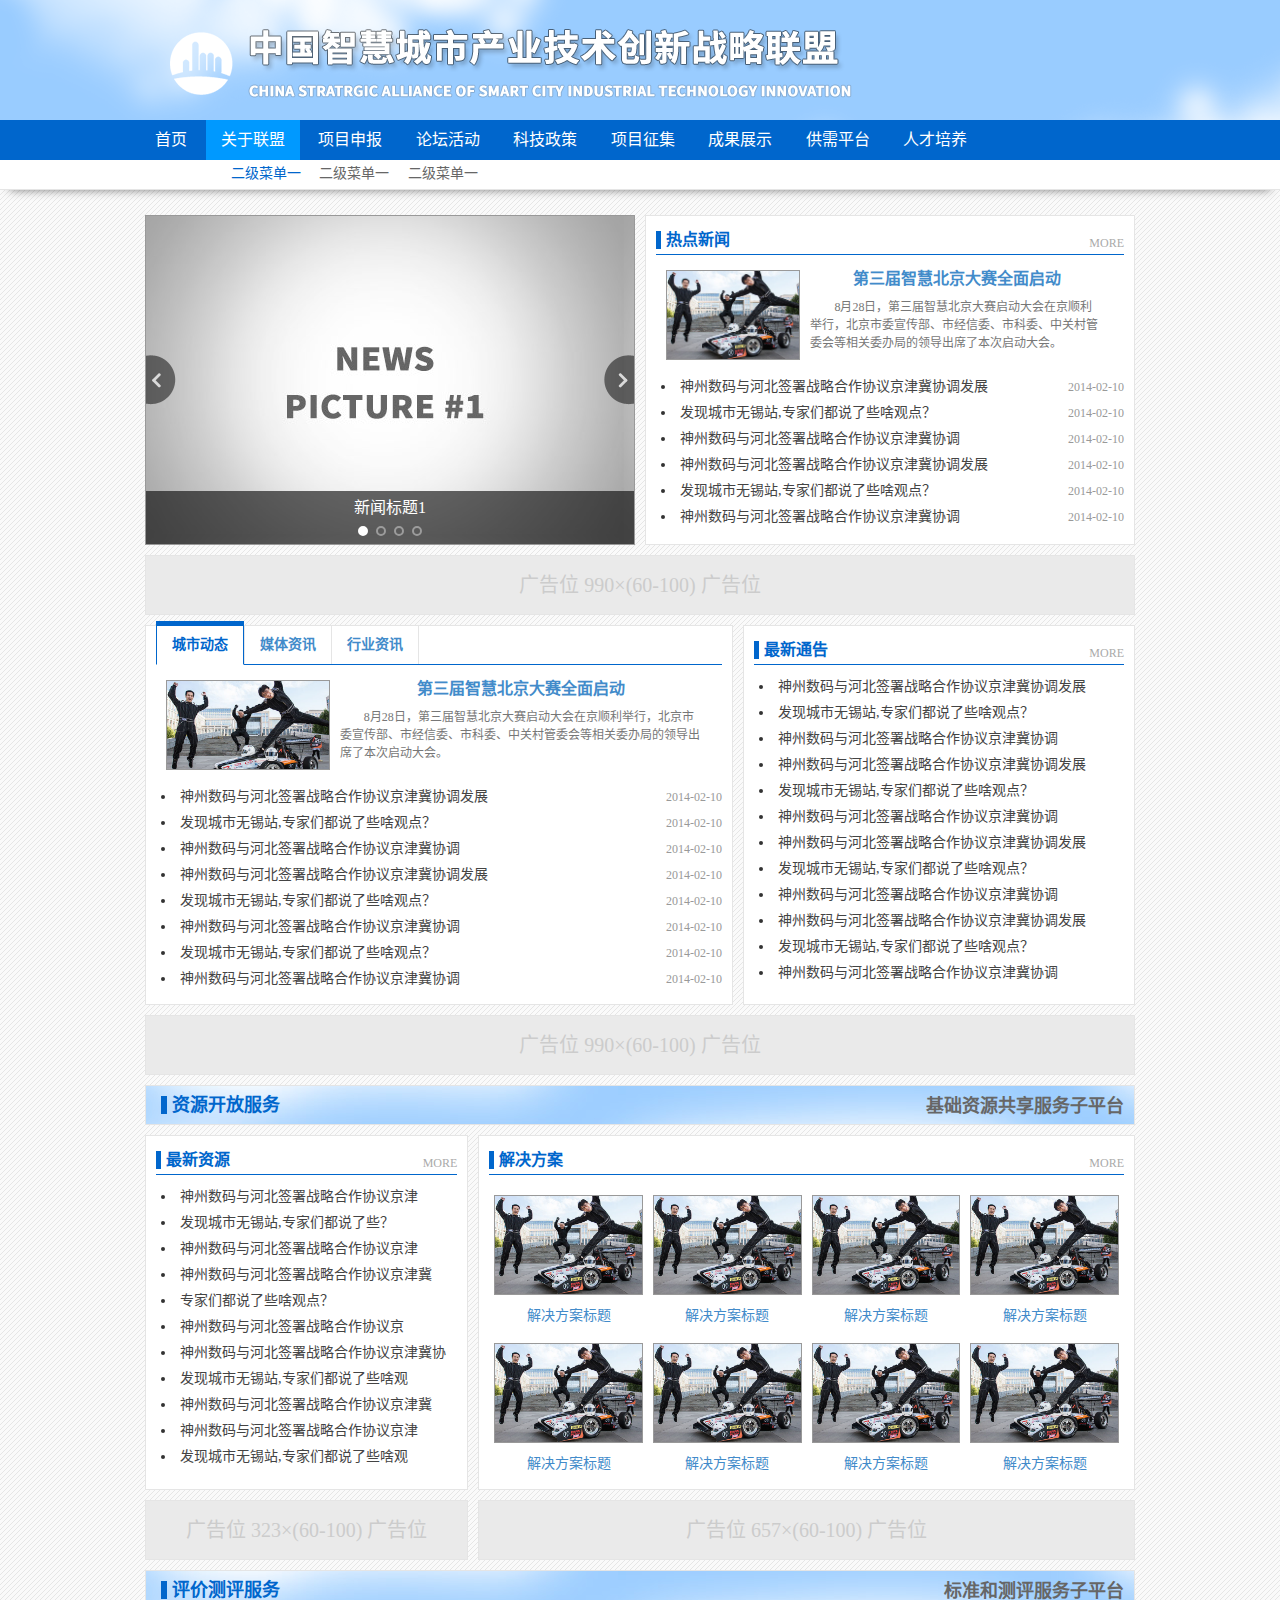
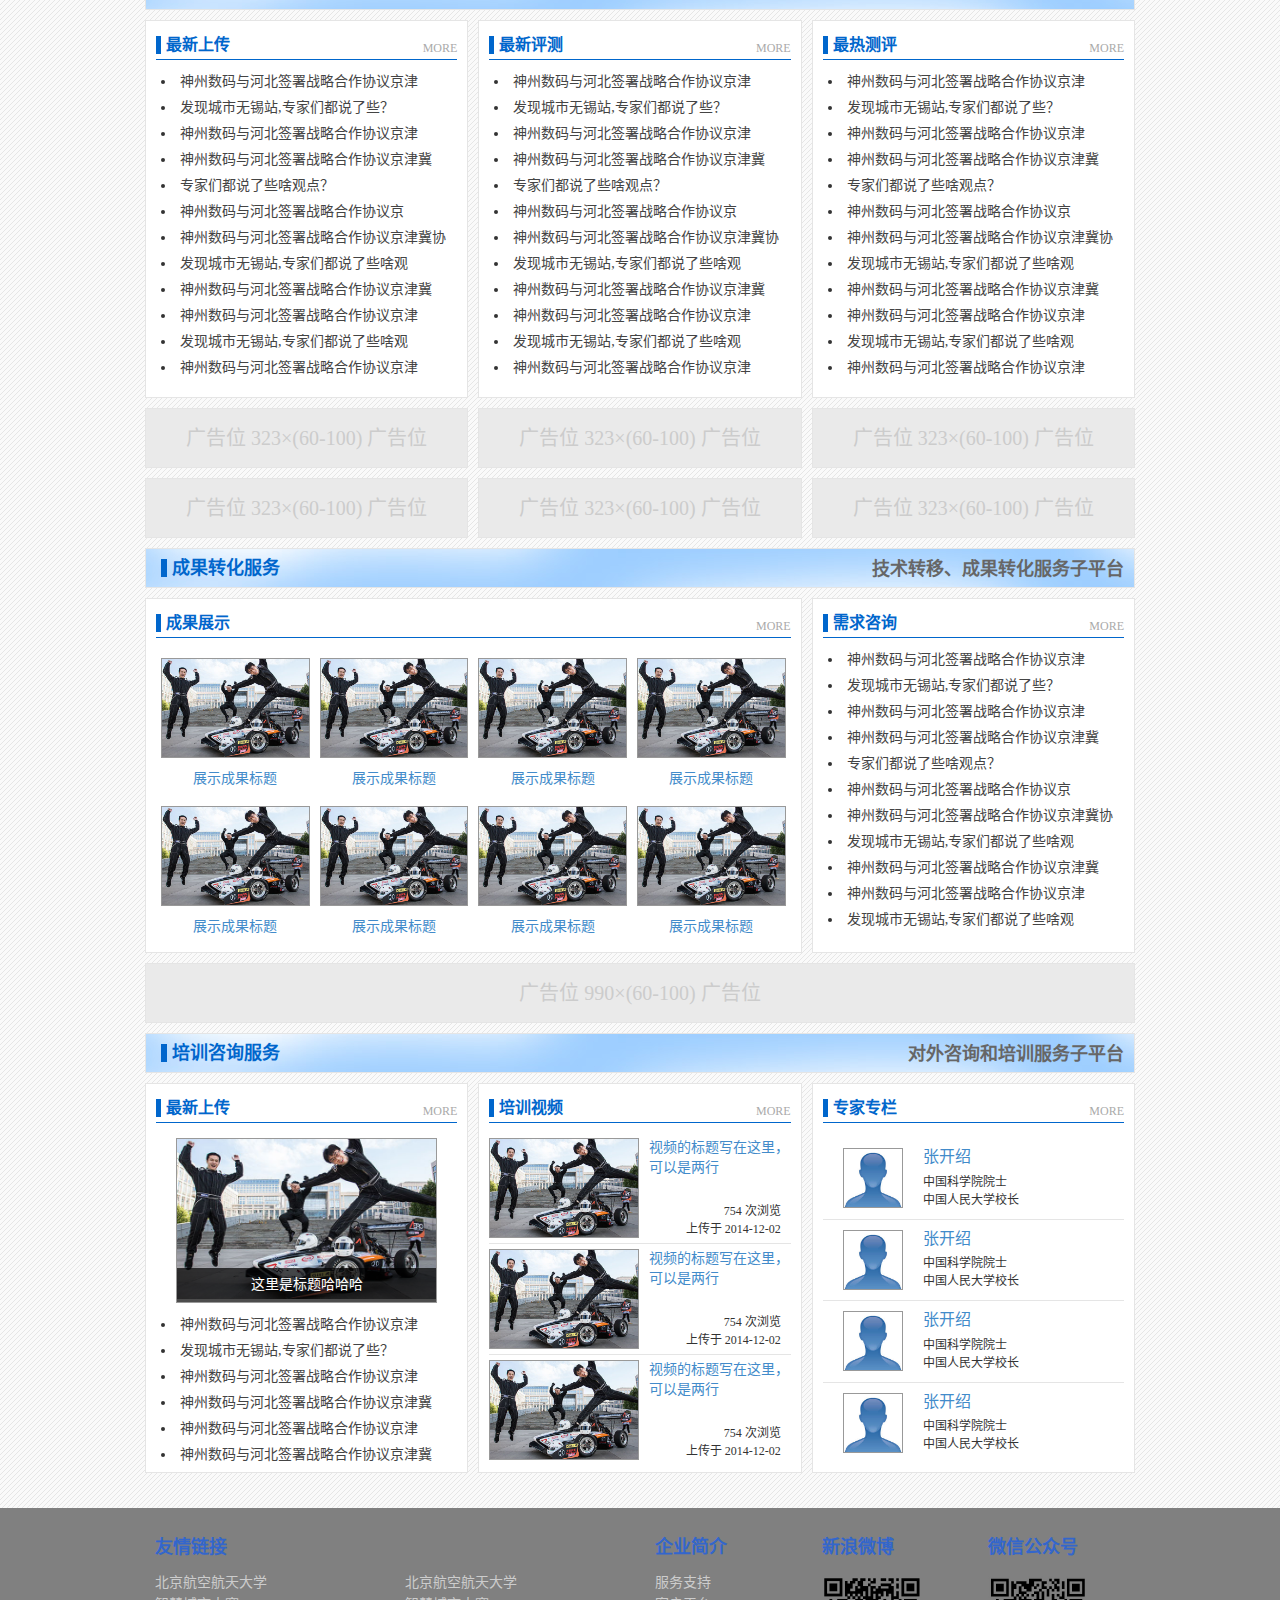
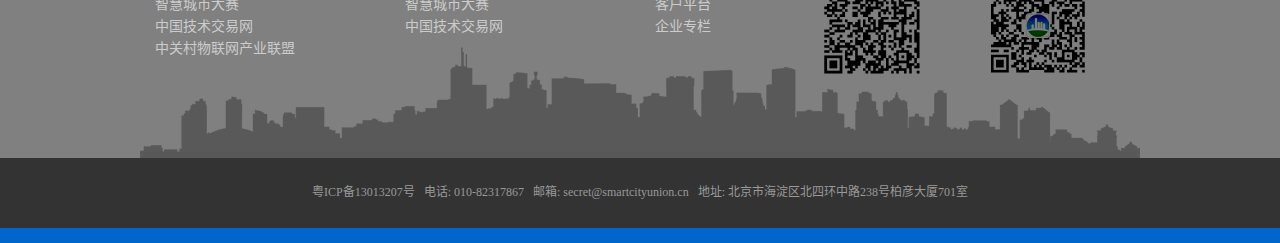
<file: index.html>
<!DOCTYPE html>
<html lang="zh-cn">
    <head>
        <meta charset="utf-8">
        <meta http-equiv="Content-Type" content="text/html; charset=utf-8">
        <meta name="author" content="JINGBO XU (YECOL)">
        <meta name="viewport" content="width=device-width, initial-scale=1, maximum-scale=1" user-scalable="no">
        <meta http-equiv="X-UA-Compatible" content="IE=edge" />
        <title>
            中国智慧城市产业技术创新战略联盟
        </title>
        <link type="text/css" rel="stylesheet" href="assets/css/bootstrap.min.css">
        <link type="text/css" rel="stylesheet" href="assets/css/style.css">
        <!--[if lt IE 9]>
          <script src="assets/js/html5shiv.js"></script>
          <script src="assets/js/respond.min.js"></script>
        <![endif]-->
    </head>
    <body>
        <!-- page header -->
        <section id="header">
            <div class="container-1k"></div>
        </section>
        <!-- page nav -->
        <section id="nav">
            <!-- 1st level nav -->
            <div id="nav-1">
                <div class="container-1k">
                    <ul>
                        <li>
                            <a href="#">首页</a>
                        </li>
                        <li class="active">
                            <a href="#">关于联盟</a>
                        </li>
                        <li>
                            <a href="#">项目申报</a>
                        </li>
                        <li>
                            <a href="#">论坛活动</a>
                        </li>
                        <li>
                            <a href="#">科技政策</a>
                        </li>
                        <li>
                            <a href="#">项目征集</a>
                        </li>
                        <li>
                            <a href="#">成果展示</a>
                        </li>
                        <li>
                            <a href="#">供需平台</a>
                        </li>
                        <li>
                            <a href="#">人才培养</a>
                        </li>
                    </ul>
                </div>
            </div>
            <!-- 2nd level of nav -->
            <div id="nav-2">
                <div class="container-1k">
                    <ul class="menu-2 active">
                        <li>
                            <a class="active" href="#">二级菜单一</a>
                        </li>
                        <li>
                            <a href="#">二级菜单一</a>
                        </li>
                        <li>
                            <a href="#">二级菜单一</a>
                        </li>
                    </ul>
                    <ul class="menu-2">
                        <li>
                            <a href="#">二级菜单一</a>
                        </li>
                        <li>
                            <a href="#">二级菜单一</a>
                        </li>
                        <li>
                            <a href="#">二级菜单一</a>
                        </li>
                    </ul>
                    <ul class="menu-2">
                        <li>
                            <a href="#">二级菜单二</a>
                        </li>
                        <li>
                            <a href="#">二级菜单二</a>
                        </li>
                        <li>
                            <a href="#">二级菜单二</a>
                        </li>
                    </ul>
                    <ul class="menu-2">
                        <li>
                            <a href="#">二级菜单三</a>
                        </li>
                        <li>
                            <a href="#">二级菜单三</a>
                        </li>
                        <li>
                            <a href="#">二级菜单三</a>
                        </li>
                    </ul>
                    <ul class="menu-2">
                        <li>
                            <a href="#">二级菜单三</a>
                        </li>
                        <li>
                            <a href="#">二级菜单三</a>
                        </li>
                        <li>
                            <a href="#">二级菜单三</a>
                        </li>
                    </ul>
                    <ul class="menu-2">
                        <li>
                            <a href="#">二级菜单三</a>
                        </li>
                        <li>
                            <a href="#">二级菜单三</a>
                        </li>
                        <li>
                            <a href="#">二级菜单三</a>
                        </li>
                    </ul>
                    <ul class="menu-2">
                        <li>
                            <a href="#">二级菜单三</a>
                        </li>
                        <li>
                            <a href="#">二级菜单三</a>
                        </li>
                        <li>
                            <a href="#">二级菜单三</a>
                        </li>
                    </ul>
                    <ul class="menu-2">
                        <li>
                            <a href="#">二级菜单三</a>
                        </li>
                        <li>
                            <a href="#">二级菜单三</a>
                        </li>
                        <li>
                            <a href="#">二级菜单三</a>
                        </li>
                        <li>
                            <a href="#">二级菜单三</a>
                        </li>
                        <li>
                            <a href="#">二级菜单三</a>
                        </li>
                    </ul>
                </div>
            </div>
        </section>
        <!-- ===================================================================================== -->
        <!-- page main -->
        <section id="main">
            <div class="container-1k">
                <!-- section-1 breaking news -->
                <div class="breakingnews">

                    <!-- carousel -->
                    <div class="col-2 hotnews frame carousel frame-5-padding">
                        <ul>
                            <li style="background-image: url('res/news-1.jpg');">
                                <div class="c-title">
                                    <a href="#">新闻标题1</a>
                                </div>
                            </li>
                            <li style="background-image: url('res/news-2.jpg');">
                                <div class="c-title">
                                    <a href="#">新闻标题2</a>
                                </div>
                            </li>
                            <li style="background-image: url('res/news-3.jpg');">
                                <div class="c-title">
                                    <a href="#">新闻标题3</a>
                                </div>
                            </li>
                            <li style="background-image: url('res/news-4.jpg');">
                                <div class="c-title">
                                    <a href="#">新闻标题4</a>
                                </div>
                            </li>
                        </ul><a href="#" class="unslider-arrow prev">Previous slide</a> <a href="#" class="unslider-arrow next">Next slide</a>
                    </div><!-- end of carousel -->

                    <!-- hotnews -->
                    <div class="col-2 hotnews frame">
                        <div class="frame-header">
                            <h3>
                                热点新闻
                            </h3><a href="#">MORE</a>
                        </div>
                        <!-- hotnews breaking -->
                        <div class="breaking">
                            <div class="br-image">
                                <a href="#"><img src="res/example.jpg"></a>
                            </div>
                            <div class="br-content">
                                <h3>
                                    <a href="#">第三届智慧北京大赛全面启动</a>
                                </h3>
                                <p>
                                    8月28日，第三届智慧北京大赛启动大会在京顺利举行，北京市委宣传部、市经信委、市科委、中关村管委会等相关委办局的领导出席了本次启动大会。
                                </p>
                            </div>
                        </div>
                        <!-- hotnews list -->
                        <div class="list-items">
                            <ul>
                                <li>
                                    <a href="#">神州数码与河北签署战略合作协议京津冀协调发展</a> <span class="date">2014-02-10</span>
                                </li>
                                <li>
                                    <a href="#">发现城市无锡站,专家们都说了些啥观点？</a> <span class="date">2014-02-10</span>
                                </li>
                                <li>
                                    <a href="#">神州数码与河北签署战略合作协议京津冀协调</a> <span class="date">2014-02-10</span>
                                </li>
                                <li>
                                    <a href="#">神州数码与河北签署战略合作协议京津冀协调发展</a> <span class="date">2014-02-10</span>
                                </li>
                                <li>
                                    <a href="#">发现城市无锡站,专家们都说了些啥观点？</a> <span class="date">2014-02-10</span>
                                </li>
                                <li>
                                    <a href="#">神州数码与河北签署战略合作协议京津冀协调</a> <span class="date">2014-02-10</span>
                                </li>
                            </ul>
                        </div>
                    </div>
                    <!-- end of hotnews -->
                    <div class="clearfix"></div>
                </div>
                <!-- ===================================================================================== -->
                <div class="ad ad1000">
                    <img src="assets/images/pixel.gif"></img>
                    <div class="ad-tip dev-only">
                        广告位 990×(60-100) 广告位
                    </div>
                </div>
                <!-- ===================================================================================== -->
                <!-- section-1 news and notifications -->
                <div class="notifications">

                    <!-- tabnews -->
                    <div class="col-3-5 frame-tab notifinews">
                        <!-- Nav tabs -->
                        <ul class="nav nav-tabs" role="tablist">
                            <li class="active">
                                <a href="#citynews" role="tab" data-toggle="tab">城市动态</a>
                            </li>
                            <li>
                                <a href="#medianews" role="tab" data-toggle="tab">媒体资讯</a>
                            </li>
                            <li>
                                <a href="#industrynews" role="tab" data-toggle="tab">行业资讯</a>
                            </li>
                        </ul><!-- Tab panes -->
                        <div class="tab-content">
                            <div class="tab-pane active" id="citynews">
                                <div class="breaking">
                                    <div class="br-image">
                                        <a href="#"><img src="res/example.jpg"></a>
                                    </div>
                                    <div class="br-content">
                                        <h3>
                                            <a href="#">第三届智慧北京大赛全面启动</a>
                                        </h3>
                                        <p>
                                            8月28日，第三届智慧北京大赛启动大会在京顺利举行，北京市委宣传部、市经信委、市科委、中关村管委会等相关委办局的领导出席了本次启动大会。
                                        </p>
                                    </div>
                                </div>
                                <div class="list-items">
                                    <ul>
                                        <li>
                                            <a href="#">神州数码与河北签署战略合作协议京津冀协调发展</a> <span class="date">2014-02-10</span>
                                        </li>
                                        <li>
                                            <a href="#">发现城市无锡站,专家们都说了些啥观点？</a> <span class="date">2014-02-10</span>
                                        </li>
                                        <li>
                                            <a href="#">神州数码与河北签署战略合作协议京津冀协调</a> <span class="date">2014-02-10</span>
                                        </li>
                                        <li>
                                            <a href="#">神州数码与河北签署战略合作协议京津冀协调发展</a> <span class="date">2014-02-10</span>
                                        </li>
                                        <li>
                                            <a href="#">发现城市无锡站,专家们都说了些啥观点？</a> <span class="date">2014-02-10</span>
                                        </li>
                                        <li>
                                            <a href="#">神州数码与河北签署战略合作协议京津冀协调</a> <span class="date">2014-02-10</span>
                                        </li>
                                        <li>
                                            <a href="#">发现城市无锡站,专家们都说了些啥观点？</a> <span class="date">2014-02-10</span>
                                        </li>
                                        <li>
                                            <a href="#">神州数码与河北签署战略合作协议京津冀协调</a> <span class="date">2014-02-10</span>
                                        </li>
                                    </ul>
                                </div>
                            </div>
                            <div class="tab-pane" id="medianews">
                                <div class="breaking">
                                    <div class="br-image">
                                        <a href="#"><img src="res/example.jpg"></a>
                                    </div>
                                    <div class="br-content">
                                        <h3>
                                            <a href="#">第三届智慧北京大赛全面启动-媒体资讯</a>
                                        </h3>
                                        <p>
                                            8月28日，第三届智慧北京大赛启动大会在京顺利举行，北京市委宣传部、市经信委、市科委、中关村管委会等相关委办局的领导出席了本次启动大会。
                                        </p>
                                    </div>
                                </div>
                                <div class="list-items">
                                    <ul>
                                        <li>
                                            <a href="#">媒体资讯媒体资讯媒体资讯媒体资讯媒体资讯</a> <span class="date">2014-02-10</span>
                                        </li>
                                        <li>
                                            <a href="#">媒体资讯媒体资讯媒体资讯媒体资讯媒体资讯媒体资讯</a> <span class="date">2014-02-10</span>
                                        </li>
                                        <li>
                                            <a href="#">媒体资讯媒体资讯媒体资讯媒体资讯媒体资讯</a> <span class="date">2014-02-10</span>
                                        </li>
                                        <li>
                                            <a href="#">媒体资讯媒体资讯媒体资讯媒体资讯媒体资讯媒体资讯</a> <span class="date">2014-02-10</span>
                                        </li>
                                        <li>
                                            <a href="#">媒体资讯媒体资讯媒体资讯媒体资讯媒体资讯</a> <span class="date">2014-02-10</span>
                                        </li>
                                        <li>
                                            <a href="#">媒体资讯媒体资讯媒体资讯媒体资讯媒体资讯媒体资讯</a> <span class="date">2014-02-10</span>
                                        </li>
                                        <li>
                                            <a href="#">媒体资讯媒体资讯媒体资讯媒体资讯媒体资讯</a> <span class="date">2014-02-10</span>
                                        </li>
                                        <li>
                                            <a href="#">媒体资讯媒体资讯媒体资讯媒体资讯媒体资讯媒体资讯</a> <span class="date">2014-02-10</span>
                                        </li>
                                    </ul>
                                </div>
                            </div>
                            <div class="tab-pane" id="industrynews">
                                <div class="breaking">
                                    <div class="br-image">
                                        <a href="#"><img src="res/example.jpg"></a>
                                    </div>
                                    <div class="br-content">
                                        <h3>
                                            <a href="#">第三届智慧北京大赛全面启动-行业新闻</a>
                                        </h3>
                                        <p>
                                            8月28日，第三届智慧北京大赛启动大会在京顺利举行，北京市委宣传部、市经信委、市科委、中关村管委会等相关委办局的领导出席了本次启动大会。
                                        </p>
                                    </div>
                                </div>
                                <div class="list-items">
                                    <ul>
                                        <li>
                                            <a href="#">行业新闻行业新闻行业新闻行业新闻行业新闻行业新闻</a> <span class="date">2014-02-10</span>
                                        </li>
                                        <li>
                                            <a href="#">行业新闻行业新闻行业新闻行业新闻行业新闻行业新闻</a> <span class="date">2014-02-10</span>
                                        </li>
                                        <li>
                                            <a href="#">行业新闻行业新闻行业新闻行业新闻行业新闻行业新闻</a> <span class="date">2014-02-10</span>
                                        </li>
                                        <li>
                                            <a href="#">行业新闻行业新闻行业新闻行业新闻行业新闻行业新闻</a> <span class="date">2014-02-10</span>
                                        </li>
                                        <li>
                                            <a href="#">行业新闻行业新闻行业新闻行业新闻行业新闻行业新闻</a> <span class="date">2014-02-10</span>
                                        </li>
                                        <li>
                                            <a href="#">行业新闻行业新闻行业新闻行业新闻行业新闻行业新闻</a> <span class="date">2014-02-10</span>
                                        </li>
                                        <li>
                                            <a href="#">行业新闻行业新闻行业新闻行业新闻行业新闻行业新闻</a> <span class="date">2014-02-10</span>
                                        </li>
                                        <li>
                                            <a href="#">行业新闻行业新闻行业新闻行业新闻行业新闻行业新闻</a> <span class="date">2014-02-10</span>
                                        </li>
                                    </ul>
                                </div>
                            </div>
                        </div>
                    </div>
                    <!-- end of tabnews -->

                    <!-- notification -->
                    <div class="col-2-5 frame notifinews">
                        <div class="frame-header">
                            <h3>
                                最新通告
                            </h3><a href="#">MORE</a>
                        </div>
                        <div class="list-items">
                            <ul>
                                <li>
                                    <a href="#">神州数码与河北签署战略合作协议京津冀协调发展</a>
                                </li>
                                <li>
                                    <a href="#">发现城市无锡站,专家们都说了些啥观点？</a>
                                </li>
                                <li>
                                    <a href="#">神州数码与河北签署战略合作协议京津冀协调</a>
                                </li>
                                <li>
                                    <a href="#">神州数码与河北签署战略合作协议京津冀协调发展</a>
                                </li>
                                <li>
                                    <a href="#">发现城市无锡站,专家们都说了些啥观点？</a>
                                </li>
                                <li>
                                    <a href="#">神州数码与河北签署战略合作协议京津冀协调</a>
                                </li>
                                <li>
                                    <a href="#">神州数码与河北签署战略合作协议京津冀协调发展</a>
                                </li>
                                <li>
                                    <a href="#">发现城市无锡站,专家们都说了些啥观点？</a>
                                </li>
                                <li>
                                    <a href="#">神州数码与河北签署战略合作协议京津冀协调</a>
                                </li>
                                <li>
                                    <a href="#">神州数码与河北签署战略合作协议京津冀协调发展</a>
                                </li>
                                <li>
                                    <a href="#">发现城市无锡站,专家们都说了些啥观点？</a>
                                </li>
                                <li>
                                    <a href="#">神州数码与河北签署战略合作协议京津冀协调</a>
                                </li>
                            </ul>
                        </div>
                    </div>
                    <div class="clearfix"></div>
                </div>
                <!-- end of notification -->
                <!-- ===================================================================================== -->
                <div class="ad ad1000">
                    <img src="assets/images/pixel.gif"></img>
                    <div class="ad-tip dev-only">
                        广告位 990×(60-100) 广告位
                    </div>
                </div>
                <!-- ===================================================================================== -->
                <!-- section-2 resources -->
                <div class="subtitle">
                    <h3>
                        资源开放服务
                    </h3>
                    <h4>
                        基础资源共享服务子平台
                    </h4>
                </div>
                <div class="col-1-3 frame solution">
                    <div class="frame-header">
                        <h3>
                            最新资源
                        </h3><a href="#">MORE</a>
                    </div>
                    <div class="list-items">
                        <ul>
                            <li>
                                <a href="#">神州数码与河北签署战略合作协议京津</a>
                            </li>
                            <li>
                                <a href="#">发现城市无锡站,专家们都说了些？</a>
                            </li>
                            <li>
                                <a href="#">神州数码与河北签署战略合作协议京津</a>
                            </li>
                            <li>
                                <a href="#">神州数码与河北签署战略合作协议京津冀</a>
                            </li>
                            <li>
                                <a href="#">专家们都说了些啥观点？</a>
                            </li>
                            <li>
                                <a href="#">神州数码与河北签署战略合作协议京</a>
                            </li>
                            <li>
                                <a href="#">神州数码与河北签署战略合作协议京津冀协</a>
                            </li>
                            <li>
                                <a href="#">发现城市无锡站,专家们都说了些啥观</a>
                            </li>
                            <li>
                                <a href="#">神州数码与河北签署战略合作协议京津冀</a>
                            </li>
                            <li>
                                <a href="#">神州数码与河北签署战略合作协议京津</a>
                            </li>
                            <li>
                                <a href="#">发现城市无锡站,专家们都说了些啥观</a>
                            </li>
                        </ul>
                    </div>
                </div>
                <div class="col-2-3 frame solution">
                    <div class="frame-header">
                        <h3>
                            解决方案
                        </h3><a href="#">MORE</a>
                    </div>
                    <div class="one-solution">
                        <a href="#"><img src="res/example.jpg"></a>
                        <h4>
                            <a href="#">解决方案标题</a>
                        </h4>
                    </div>
                    <div class="one-solution">
                        <a href="#"><img src="res/example.jpg"></a>
                        <h4>
                            <a href="#">解决方案标题</a>
                        </h4>
                    </div>
                    <div class="one-solution">
                        <a href="#"><img src="res/example.jpg"></a>
                        <h4>
                            <a href="#">解决方案标题</a>
                        </h4>
                    </div>
                    <div class="one-solution">
                        <a href="#"><img src="res/example.jpg"></a>
                        <h4>
                            <a href="#">解决方案标题</a>
                        </h4>
                    </div>
                    <div class="one-solution">
                        <a href="#"><img src="res/example.jpg"></a>
                        <h4>
                            <a href="#">解决方案标题</a>
                        </h4>
                    </div>
                    <div class="one-solution">
                        <a href="#"><img src="res/example.jpg"></a>
                        <h4>
                            <a href="#">解决方案标题</a>
                        </h4>
                    </div>
                    <div class="one-solution">
                        <a href="#"><img src="res/example.jpg"></a>
                        <h4>
                            <a href="#">解决方案标题</a>
                        </h4>
                    </div>
                    <div class="one-solution">
                        <a href="#"><img src="res/example.jpg"></a>
                        <h4>
                            <a href="#">解决方案标题</a>
                        </h4>
                    </div>
                </div>
                <!-- end of solutions -->
                <!-- ===================================================================================== -->
                <div class="ad ad300">
                    <img src="assets/images/pixel.gif"></img>
                    <div class="ad-tip dev-only">
                        广告位 323×(60-100) 广告位
                    </div>
                </div>
                <div class="ad ad600">
                    <img src="assets/images/pixel.gif"></img>
                    <div class="ad-tip dev-only">
                        广告位 657×(60-100) 广告位
                    </div>
                </div>
                <!-- ===================================================================================== -->
                <!-- section-3 test service -->
                <div class="subtitle">
                    <h3>
                        评价测评服务
                    </h3>
                    <h4>
                        标准和测评服务子平台
                    </h4>
                </div>
                <div class="col-1-3 frame">
                    <div class="frame-header">
                        <h3>
                            最新上传
                        </h3><a href="#">MORE</a>
                    </div>
                    <div class="list-items">
                        <ul>
                            <li>
                                <a href="#">神州数码与河北签署战略合作协议京津</a>
                            </li>
                            <li>
                                <a href="#">发现城市无锡站,专家们都说了些？</a>
                            </li>
                            <li>
                                <a href="#">神州数码与河北签署战略合作协议京津</a>
                            </li>
                            <li>
                                <a href="#">神州数码与河北签署战略合作协议京津冀</a>
                            </li>
                            <li>
                                <a href="#">专家们都说了些啥观点？</a>
                            </li>
                            <li>
                                <a href="#">神州数码与河北签署战略合作协议京</a>
                            </li>
                            <li>
                                <a href="#">神州数码与河北签署战略合作协议京津冀协</a>
                            </li>
                            <li>
                                <a href="#">发现城市无锡站,专家们都说了些啥观</a>
                            </li>
                            <li>
                                <a href="#">神州数码与河北签署战略合作协议京津冀</a>
                            </li>
                            <li>
                                <a href="#">神州数码与河北签署战略合作协议京津</a>
                            </li>
                            <li>
                                <a href="#">发现城市无锡站,专家们都说了些啥观</a>
                            </li>
                            <li>
                                <a href="#">神州数码与河北签署战略合作协议京津</a>
                            </li>
                        </ul>
                    </div>
                </div>
                <div class="col-1-3 frame">
                    <div class="frame-header">
                        <h3>
                            最新评测
                        </h3><a href="#">MORE</a>
                    </div>
                    <div class="list-items">
                        <ul>
                            <li>
                                <a href="#">神州数码与河北签署战略合作协议京津</a>
                            </li>
                            <li>
                                <a href="#">发现城市无锡站,专家们都说了些？</a>
                            </li>
                            <li>
                                <a href="#">神州数码与河北签署战略合作协议京津</a>
                            </li>
                            <li>
                                <a href="#">神州数码与河北签署战略合作协议京津冀</a>
                            </li>
                            <li>
                                <a href="#">专家们都说了些啥观点？</a>
                            </li>
                            <li>
                                <a href="#">神州数码与河北签署战略合作协议京</a>
                            </li>
                            <li>
                                <a href="#">神州数码与河北签署战略合作协议京津冀协</a>
                            </li>
                            <li>
                                <a href="#">发现城市无锡站,专家们都说了些啥观</a>
                            </li>
                            <li>
                                <a href="#">神州数码与河北签署战略合作协议京津冀</a>
                            </li>
                            <li>
                                <a href="#">神州数码与河北签署战略合作协议京津</a>
                            </li>
                            <li>
                                <a href="#">发现城市无锡站,专家们都说了些啥观</a>
                            </li>
                            <li>
                                <a href="#">神州数码与河北签署战略合作协议京津</a>
                            </li>
                        </ul>
                    </div>
                </div>
                <div class="col-1-3 frame">
                    <div class="frame-header">
                        <h3>
                            最热测评
                        </h3><a href="#">MORE</a>
                    </div>
                    <div class="list-items">
                        <ul>
                            <li>
                                <a href="#">神州数码与河北签署战略合作协议京津</a>
                            </li>
                            <li>
                                <a href="#">发现城市无锡站,专家们都说了些？</a>
                            </li>
                            <li>
                                <a href="#">神州数码与河北签署战略合作协议京津</a>
                            </li>
                            <li>
                                <a href="#">神州数码与河北签署战略合作协议京津冀</a>
                            </li>
                            <li>
                                <a href="#">专家们都说了些啥观点？</a>
                            </li>
                            <li>
                                <a href="#">神州数码与河北签署战略合作协议京</a>
                            </li>
                            <li>
                                <a href="#">神州数码与河北签署战略合作协议京津冀协</a>
                            </li>
                            <li>
                                <a href="#">发现城市无锡站,专家们都说了些啥观</a>
                            </li>
                            <li>
                                <a href="#">神州数码与河北签署战略合作协议京津冀</a>
                            </li>
                            <li>
                                <a href="#">神州数码与河北签署战略合作协议京津</a>
                            </li>
                            <li>
                                <a href="#">发现城市无锡站,专家们都说了些啥观</a>
                            </li>
                            <li>
                                <a href="#">神州数码与河北签署战略合作协议京津</a>
                            </li>
                        </ul>
                    </div>
                </div>
                <!-- end of test service -->
                <!-- ===================================================================================== -->
                <div class="ad ad300">
                    <img src="assets/images/pixel.gif"></img>
                    <div class="ad-tip dev-only">
                        广告位 323×(60-100) 广告位
                    </div>
                </div>
                <div class="ad ad300">
                    <img src="assets/images/pixel.gif"></img>
                    <div class="ad-tip dev-only">
                        广告位 323×(60-100) 广告位
                    </div>
                </div>
                <div class="ad ad300">
                    <img src="assets/images/pixel.gif"></img>
                    <div class="ad-tip dev-only">
                        广告位 323×(60-100) 广告位
                    </div>
                </div>
                <div class="ad ad300">
                    <img src="assets/images/pixel.gif"></img>
                    <div class="ad-tip dev-only">
                        广告位 323×(60-100) 广告位
                    </div>
                </div>
                <div class="ad ad300">
                    <img src="assets/images/pixel.gif"></img>
                    <div class="ad-tip dev-only">
                        广告位 323×(60-100) 广告位
                    </div>
                </div>
                <div class="ad ad300">
                    <img src="assets/images/pixel.gif"></img>
                    <div class="ad-tip dev-only">
                        广告位 323×(60-100) 广告位
                    </div>
                </div>
                <!-- ===================================================================================== -->
                <!-- section-4 results -->
                <div class="subtitle">
                    <h3>
                        成果转化服务
                    </h3>
                    <h4>
                        技术转移、成果转化服务子平台
                    </h4>
                </div>
                <div class="col-2-3 frame result">
                    <div class="frame-header">
                        <h3>
                            成果展示
                        </h3><a href="#">MORE</a>
                    </div>
                    <div class="one-solution">
                        <a href="#"><img src="res/example.jpg"></a>
                        <h4>
                            <a href="#">展示成果标题</a>
                        </h4>
                    </div>
                    <div class="one-solution">
                        <a href="#"><img src="res/example.jpg"></a>
                        <h4>
                            <a href="#">展示成果标题</a>
                        </h4>
                    </div>
                    <div class="one-solution">
                        <a href="#"><img src="res/example.jpg"></a>
                        <h4>
                            <a href="#">展示成果标题</a>
                        </h4>
                    </div>
                    <div class="one-solution">
                        <a href="#"><img src="res/example.jpg"></a>
                        <h4>
                            <a href="#">展示成果标题</a>
                        </h4>
                    </div>
                    <div class="one-solution">
                        <a href="#"><img src="res/example.jpg"></a>
                        <h4>
                            <a href="#">展示成果标题</a>
                        </h4>
                    </div>
                    <div class="one-solution">
                        <a href="#"><img src="res/example.jpg"></a>
                        <h4>
                            <a href="#">展示成果标题</a>
                        </h4>
                    </div>
                    <div class="one-solution">
                        <a href="#"><img src="res/example.jpg"></a>
                        <h4>
                            <a href="#">展示成果标题</a>
                        </h4>
                    </div>
                    <div class="one-solution">
                        <a href="#"><img src="res/example.jpg"></a>
                        <h4>
                            <a href="#">展示成果标题</a>
                        </h4>
                    </div>
                </div>
                <div class="col-1-3 frame result">
                    <div class="frame-header">
                        <h3>
                            需求咨询
                        </h3><a href="#">MORE</a>
                    </div>
                    <div class="list-items">
                        <ul>
                            <li>
                                <a href="#">神州数码与河北签署战略合作协议京津</a>
                            </li>
                            <li>
                                <a href="#">发现城市无锡站,专家们都说了些？</a>
                            </li>
                            <li>
                                <a href="#">神州数码与河北签署战略合作协议京津</a>
                            </li>
                            <li>
                                <a href="#">神州数码与河北签署战略合作协议京津冀</a>
                            </li>
                            <li>
                                <a href="#">专家们都说了些啥观点？</a>
                            </li>
                            <li>
                                <a href="#">神州数码与河北签署战略合作协议京</a>
                            </li>
                            <li>
                                <a href="#">神州数码与河北签署战略合作协议京津冀协</a>
                            </li>
                            <li>
                                <a href="#">发现城市无锡站,专家们都说了些啥观</a>
                            </li>
                            <li>
                                <a href="#">神州数码与河北签署战略合作协议京津冀</a>
                            </li>
                            <li>
                                <a href="#">神州数码与河北签署战略合作协议京津</a>
                            </li>
                            <li>
                                <a href="#">发现城市无锡站,专家们都说了些啥观</a>
                            </li>
                        </ul>
                    </div>
                </div>
                <!-- end of result -->
                <!-- ===================================================================================== -->
                <div class="ad ad1000">
                    <img src="assets/images/pixel.gif">
                    <div class="ad-tip dev-only">
                        广告位 990×(60-100) 广告位
                    </div>
                </div>
                <!-- ===================================================================================== -->
                <!-- section last, advice -->
                <div class="subtitle">
                    <h3>
                        培训咨询服务
                    </h3>
                    <h4>
                        对外咨询和培训服务子平台
                    </h4>
                </div>
                <div class="col-1-3 frame train">
                    <div class="frame-header">
                        <h3>
                            最新上传
                        </h3><a href="#">MORE</a>
                    </div>
                    <div class="list-items">
                        <a href="#"></a>
                        <div class="list-picnews">
                            <img src="res/example.jpg">
                            <div class="title">
                                这里是标题哈哈哈
                            </div>
                        </div>
                        <ul>
                            <li>
                                <a href="#">神州数码与河北签署战略合作协议京津</a>
                            </li>
                            <li>
                                <a href="#">发现城市无锡站,专家们都说了些？</a>
                            </li>
                            <li>
                                <a href="#">神州数码与河北签署战略合作协议京津</a>
                            </li>
                            <li>
                                <a href="#">神州数码与河北签署战略合作协议京津冀</a>
                            </li>
                            <li>
                                <a href="#">神州数码与河北签署战略合作协议京津</a>
                            </li>
                            <li>
                                <a href="#">神州数码与河北签署战略合作协议京津冀</a>
                            </li>
                        </ul>
                    </div>
                </div>
                <div class="col-1-3 frame train">
                    <div class="frame-header">
                        <h3>
                            培训视频
                        </h3><a href="#">MORE</a>
                    </div>
                    <div class="video-items">
                        <div class="video-item">
                            <div class="video-image">
                                <img src="res/example.jpg">
                            </div>
                            <h4>
                                <a href="#">视频的标题写在这里，可以是两行</a>
                            </h4>
                            <p>
                                754 次浏览<br>
                                上传于 2014-12-02
                            </p>
                            <div class="clearfix"></div>
                        </div>
                        <div class="video-item">
                            <div class="video-image">
                                <img src="res/example.jpg">
                            </div>
                            <h4>
                                <a href="#">视频的标题写在这里，可以是两行</a>
                            </h4>
                            <p>
                                754 次浏览<br>
                                上传于 2014-12-02
                            </p>
                            <div class="clearfix"></div>
                        </div>
                        <div class="video-item">
                            <div class="video-image">
                                <img src="res/example.jpg">
                            </div>
                            <h4>
                                <a href="#">视频的标题写在这里，可以是两行</a>
                            </h4>
                            <p>
                                754 次浏览<br>
                                上传于 2014-12-02
                            </p>
                            <div class="clearfix"></div>
                        </div>
                    </div>
                </div>
                <div class="col-1-3 frame train">
                    <div class="frame-header">
                        <h3>
                            专家专栏
                        </h3><a href="#">MORE</a>
                    </div>
                    <div class="people-items">
                        <div class="person">
                            <div class="avatar">
                                <img src="res/user.png">
                            </div>
                            <h3>
                                <a href="#">张开绍</a>
                            </h3>
                            <p>
                                中国科学院院士<br>
                                中国人民大学校长
                            </p>
                            <div class="clearfix"></div>
                        </div>
                        <div class="person">
                            <div class="avatar">
                                <img src="res/user.png">
                            </div>
                            <h3>
                                <a href="#">张开绍</a>
                            </h3>
                            <p>
                                中国科学院院士<br>
                                中国人民大学校长
                            </p>
                            <div class="clearfix"></div>
                        </div>
                        <div class="person">
                            <div class="avatar">
                                <img src="res/user.png">
                            </div>
                            <h3>
                                <a href="#">张开绍</a>
                            </h3>
                            <p>
                                中国科学院院士<br>
                                中国人民大学校长
                            </p>
                            <div class="clearfix"></div>
                        </div>
                        <div class="person">
                            <div class="avatar">
                                <img src="res/user.png">
                            </div>
                            <h3>
                                <a href="#">张开绍</a>
                            </h3>
                            <p>
                                中国科学院院士<br>
                                中国人民大学校长
                            </p>
                            <div class="clearfix"></div>
                        </div>
                    </div>
                    <!-- end of advice service -->
                    <!-- ===================================================================================== -->
                </div>
                <div class="clearfix"></div>
            </div>
        </section>

        <!-- ===================================================================================== -->
        <section id="footer">
            <div id="footer-main">
                <div class="container-1k">
                    <div class="col-md-3">
                        <h3>
                            友情链接
                        </h3>
                        <ul>
                            <li>
                                <a href="#">北京航空航天大学</a>
                            </li>
                            <li>
                                <a href="#">智慧城市大赛</a>
                            </li>
                            <li>
                                <a href="#">中国技术交易网</a>
                            </li>
                            <li>
                                <a href="#">中关村物联网产业联盟</a>
                            </li>
                        </ul>
                    </div>
                    <div class="col-md-3">
                        <h3 class="invisiable">
                            友情链接
                        </h3>
                        <ul>
                            <li>
                                <a href="#">北京航空航天大学</a>
                            </li>
                            <li>
                                <a href="#">智慧城市大赛</a>
                            </li>
                            <li>
                                <a href="#">中国技术交易网</a>
                            </li>
                        </ul>
                    </div>
                    <div class="col-md-2">
                        <h3>
                            企业简介
                        </h3>
                        <ul>
                            <li>
                                <a href="#">服务支持</a>
                            </li>
                            <li>
                                <a href="#">客户平台</a>
                            </li>
                            <li>
                                <a href="#">企业专栏</a>
                            </li>
                        </ul>
                    </div>
                    <div class="col-md-2">
                        <h3>
                            新浪微博
                        </h3><img src="assets/images/weibo.png">
                    </div>
                    <div class="col-md-2">
                        <h3>
                            微信公众号
                        </h3><img src="assets/images/weixin.png">
                    </div>
                </div>
            </div>
            <div id="footer-siteinfo">
                <div class="container-1k">
                    粤ICP备13013207号&nbsp;&nbsp;&nbsp;电话: 010-82317867&nbsp;&nbsp;&nbsp;邮箱: secret@smartcityunion.cn&nbsp;&nbsp;&nbsp;地址: 北京市海淀区北四环中路238号柏彦大厦701室
                </div>
            </div>
        </section><script language="javascript" src="assets/js/jquery-1.10.2.min.js" type="text/javascript">
</script><script language="javascript" src="assets/js/bootstrap.min.js" type="text/javascript">
</script><script language="javascript" src="assets/js/unslider.min.js" type="text/javascript">
</script><script language="javascript" src="assets/js/common.js" type="text/javascript">
</script>
    </body>
</html>
</file>
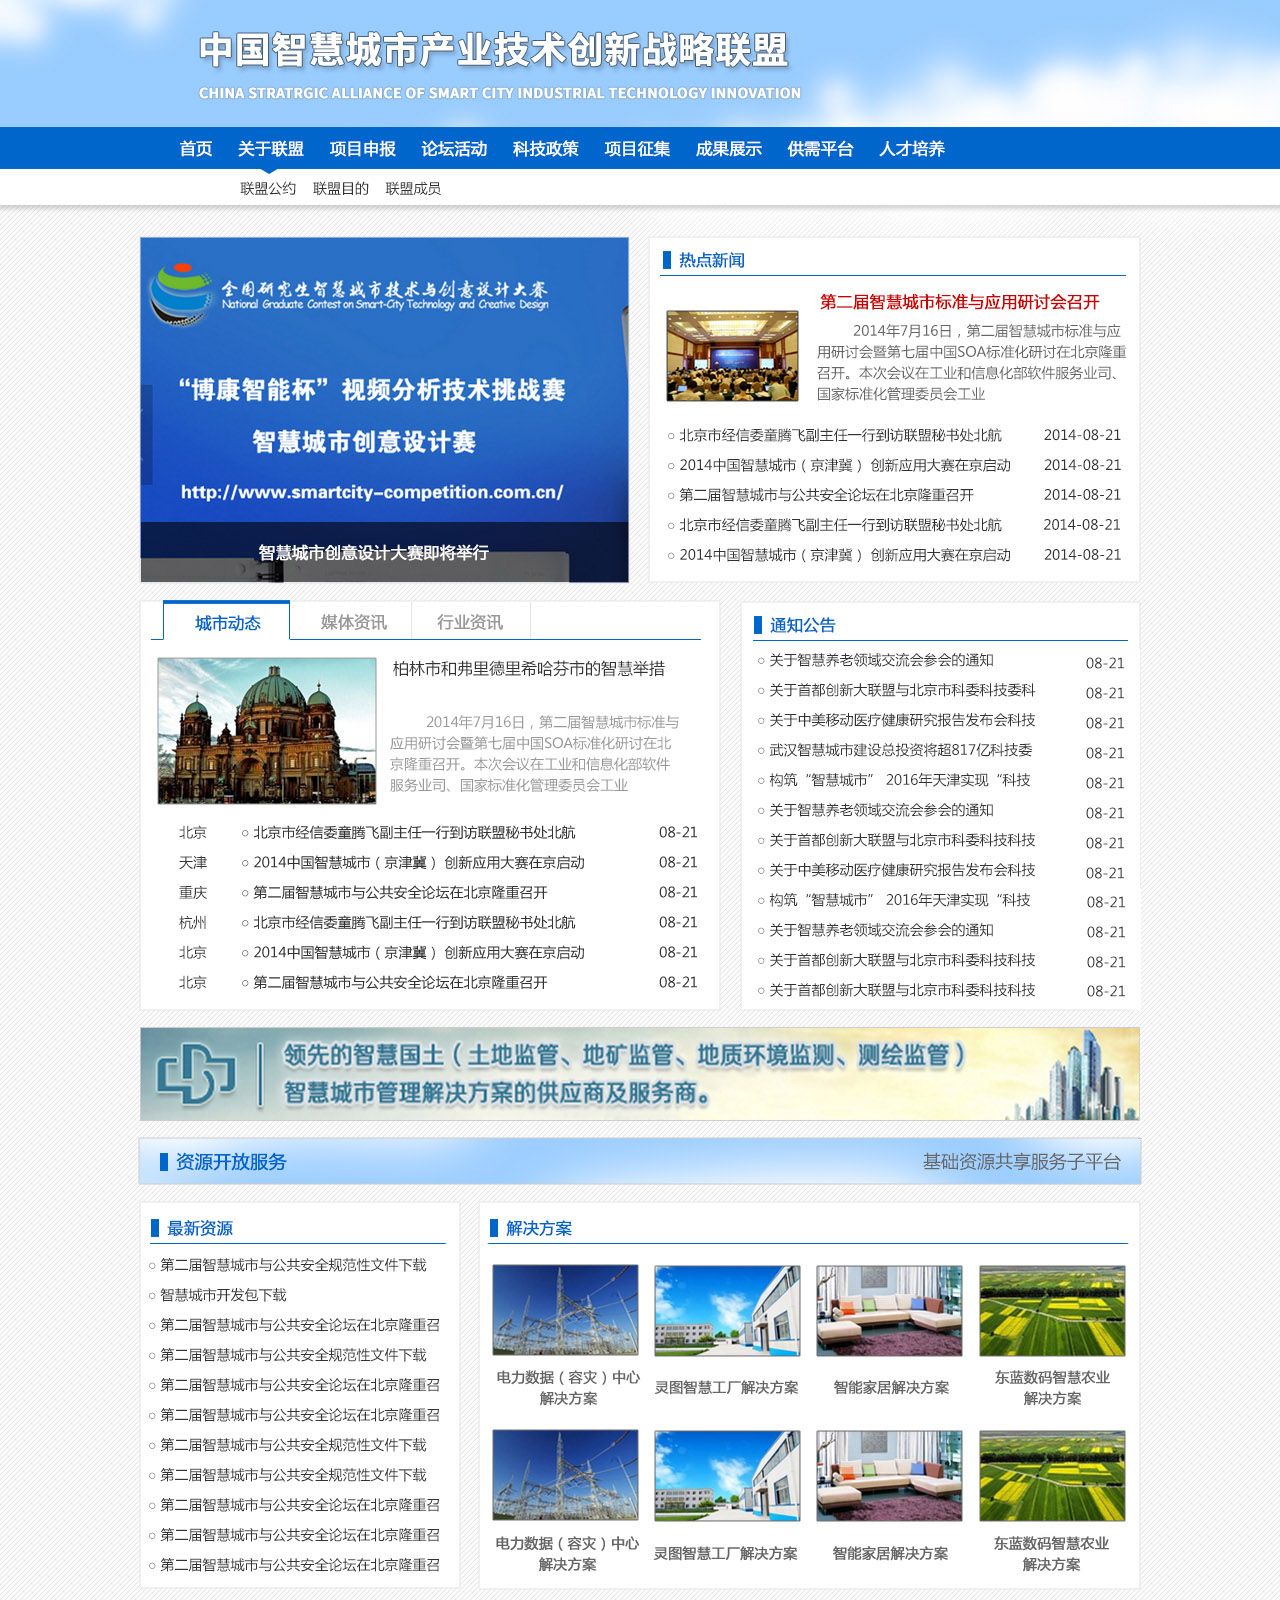
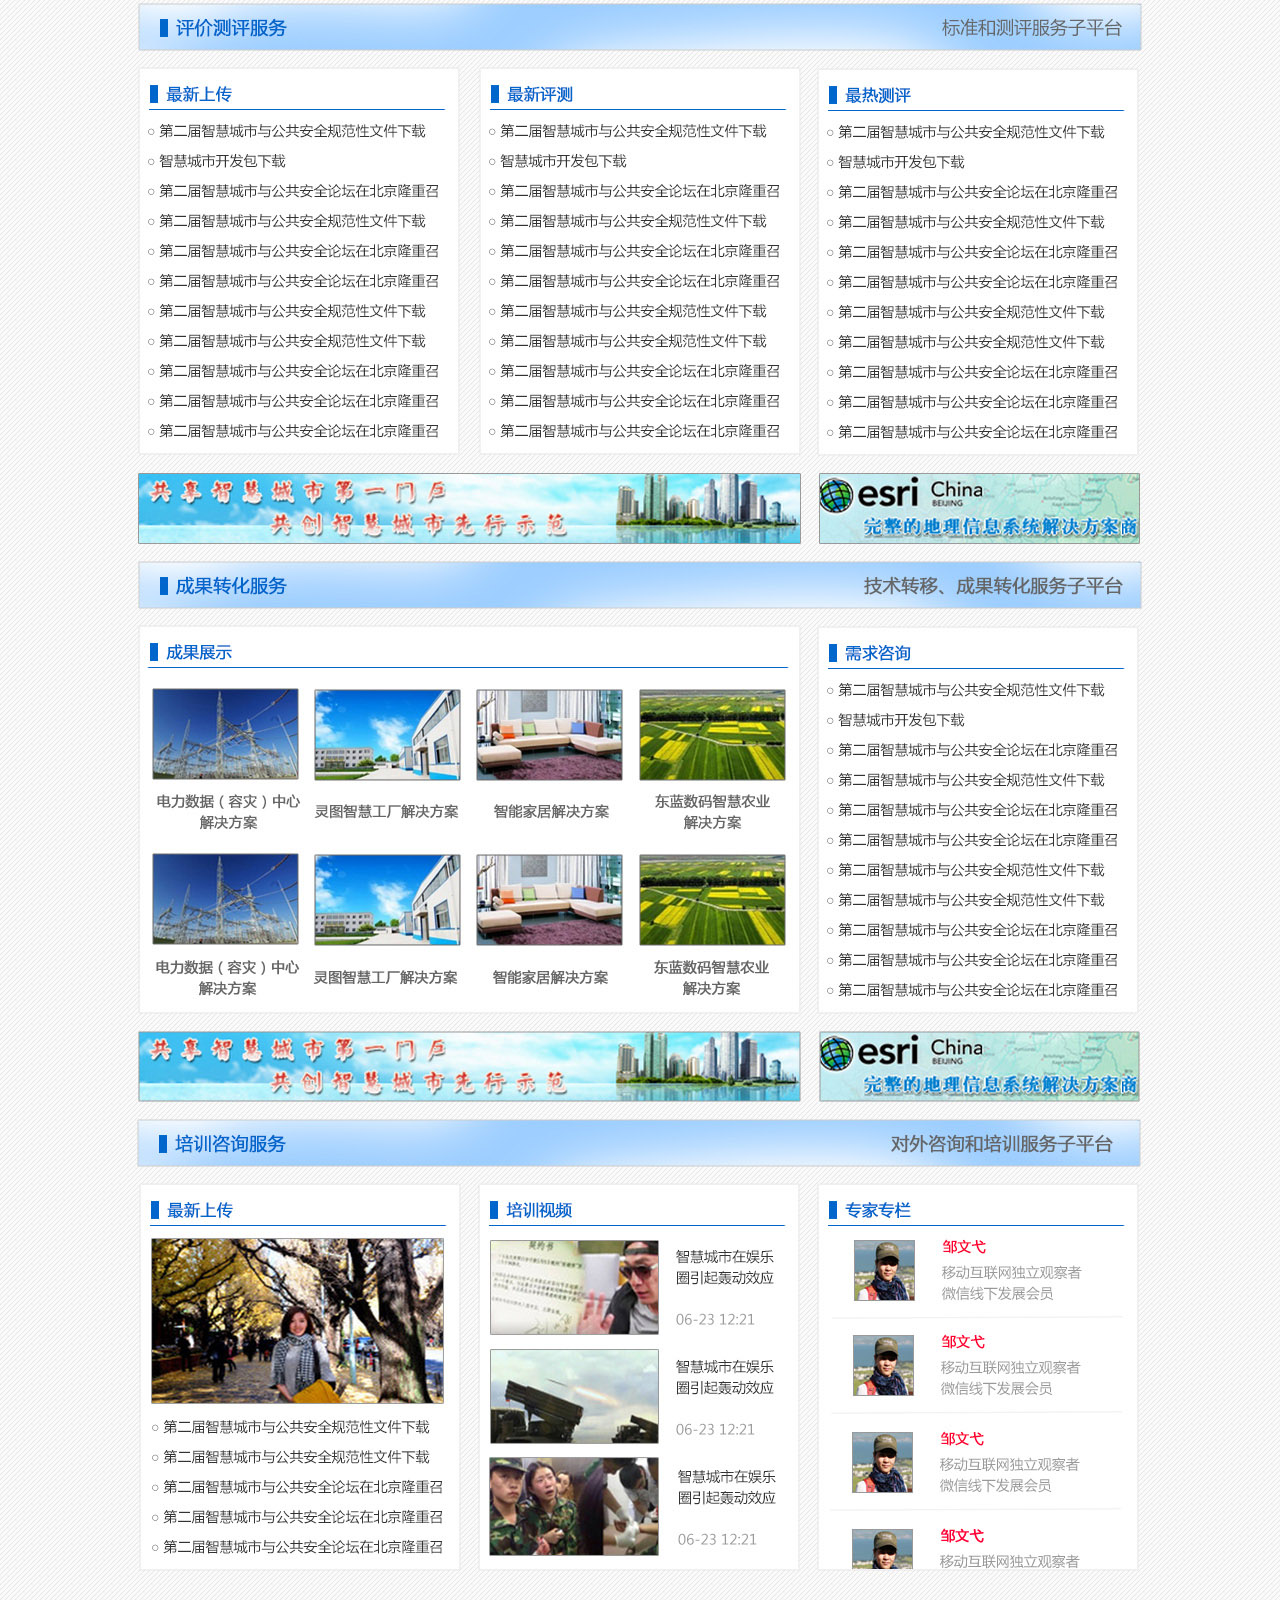
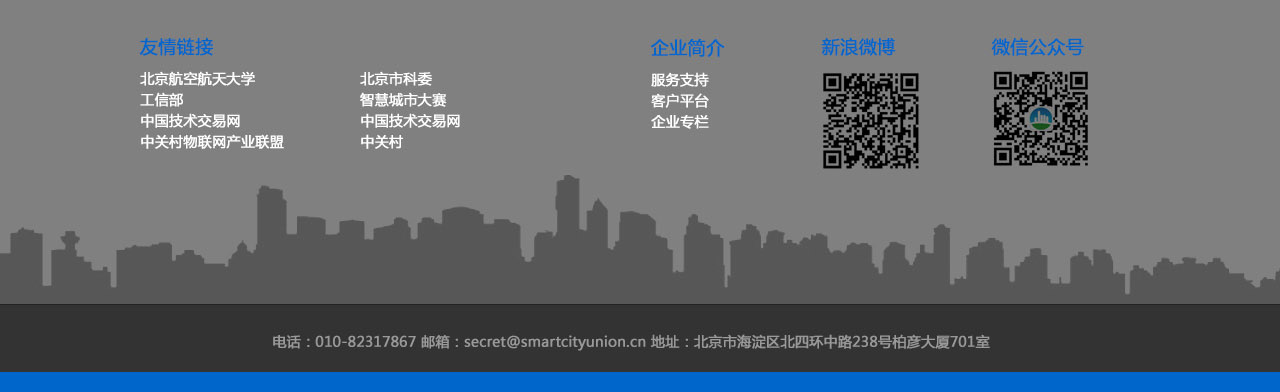
<file: demo/index.html>
<!DOCTYPE html>
<html lang="zh-cn">
	<head>
		<meta charset="utf-8">
		<meta http-equiv="Content-Type" content="text/html; charset=utf-8">
		<meta name="viewport" content="width=device-width, initial-scale=1, minimum-scale=1.0, maximum-scale=1.0, minimal-ui" />
		<meta name="author" content="yecol">
		<title>
			smart-city-demo
		</title>
		<style>
		 body{
		 	margin: 0;
		 	top: 0;
		 	background: url("index-2.jpg") center center no-repeat;
		 	height: 3592px;
		 }
		</style>
	</head>
	<body>
	</body>
</html>
</file>
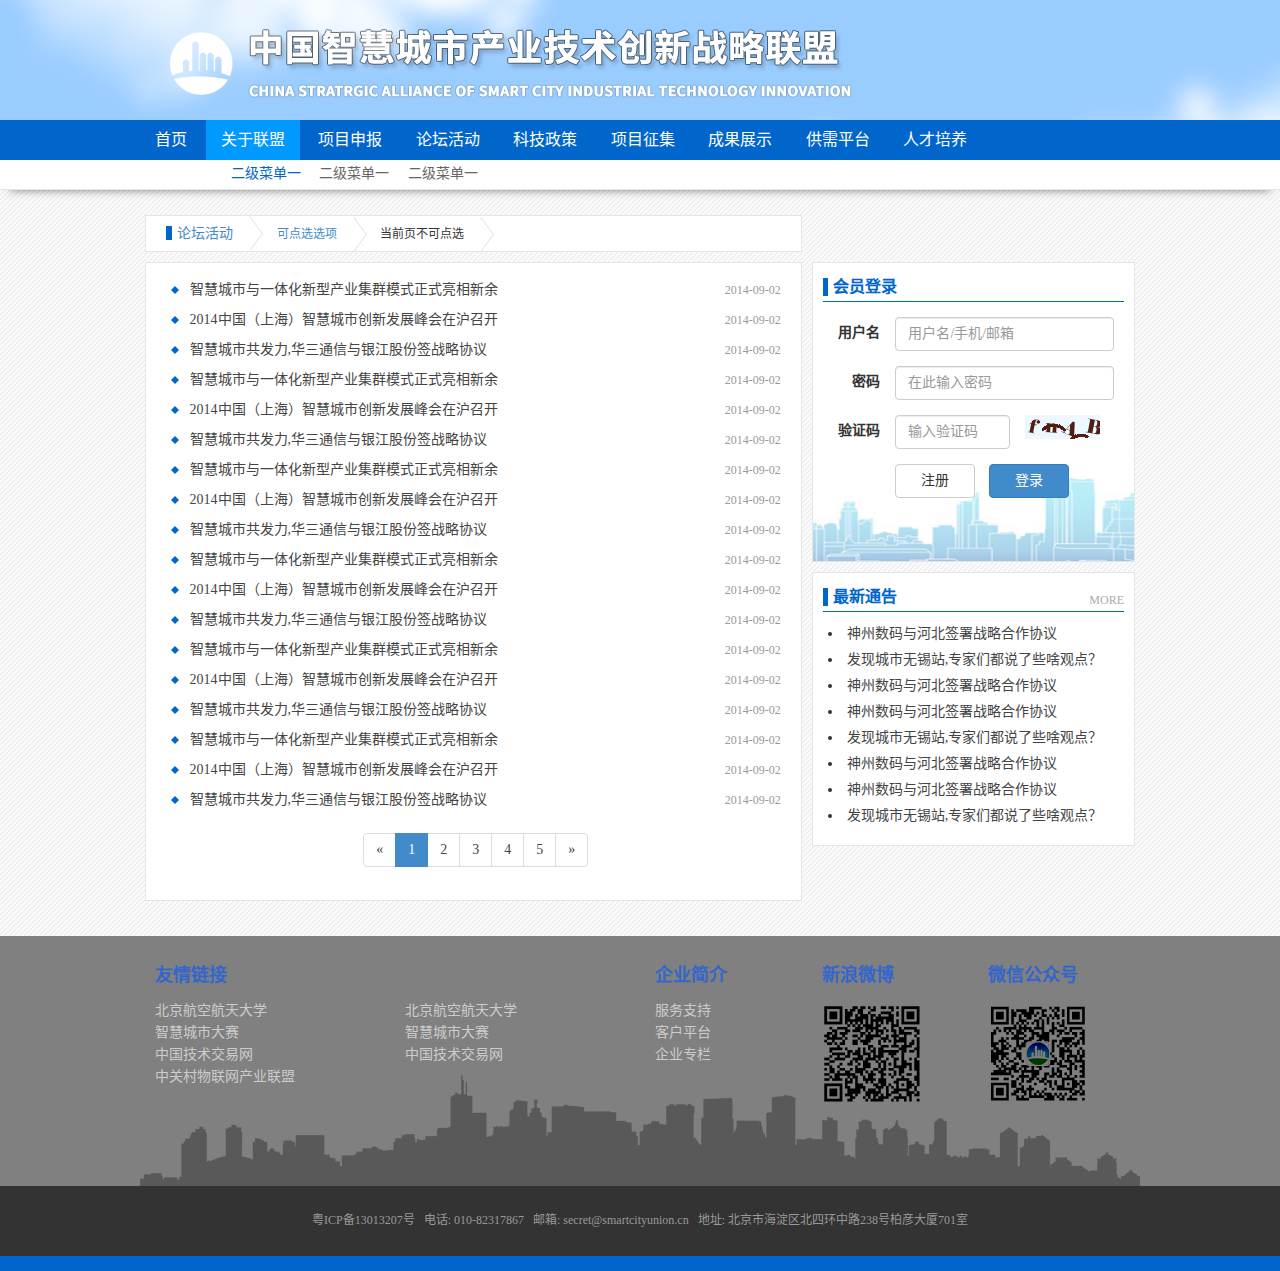
<file: list.html>
<!DOCTYPE html>
<html lang="zh-cn">
    <head>
        <meta charset="utf-8">
        <meta http-equiv="Content-Type" content="text/html; charset=utf-8">
        <meta name="author" content="JINGBO XU (YECOL)">
        <meta name="viewport" content="width=device-width, initial-scale=1, maximum-scale=1" user-scalable="no">
        <title>
            中国智慧城市产业技术创新战略联盟
        </title>
        <link type="text/css" rel="stylesheet" href="assets/css/bootstrap.min.css">
        <link type="text/css" rel="stylesheet" href="assets/css/style.css"><!--[if lt IE 9]>
          <script src="assets/js/html5shiv.js"></script>
          <script src="assets/js/respond.min.js"></script>
        <![endif]-->
    </head>
    <body>
        <!-- page header -->
        <section id="header">
            <div class="container-1k"></div>
        </section><!-- page nav -->
        <section id="nav">
            <!-- 1st level nav -->
            <div id="nav-1">
                <div class="container-1k">
                    <ul>
                        <li>
                            <a href="#">首页</a>
                        </li>
                        <li class="active">
                            <a href="#">关于联盟</a>
                        </li>
                        <li>
                            <a href="#">项目申报</a>
                        </li>
                        <li>
                            <a href="#">论坛活动</a>
                        </li>
                        <li>
                            <a href="#">科技政策</a>
                        </li>
                        <li>
                            <a href="#">项目征集</a>
                        </li>
                        <li>
                            <a href="#">成果展示</a>
                        </li>
                        <li>
                            <a href="#">供需平台</a>
                        </li>
                        <li>
                            <a href="#">人才培养</a>
                        </li>
                    </ul>
                </div>
            </div><!-- 2nd level of nav -->
            <div id="nav-2">
                <div class="container-1k">
                    <ul class="menu-2 active">
                        <li>
                            <a class="active" href="#">二级菜单一</a>
                        </li>
                        <li>
                            <a href="#">二级菜单一</a>
                        </li>
                        <li>
                            <a href="#">二级菜单一</a>
                        </li>
                    </ul>
                    <ul class="menu-2">
                        <li>
                            <a href="#">二级菜单一</a>
                        </li>
                        <li>
                            <a href="#">二级菜单一</a>
                        </li>
                        <li>
                            <a href="#">二级菜单一</a>
                        </li>
                    </ul>
                    <ul class="menu-2">
                        <li>
                            <a href="#">二级菜单二</a>
                        </li>
                        <li>
                            <a href="#">二级菜单二</a>
                        </li>
                        <li>
                            <a href="#">二级菜单二</a>
                        </li>
                    </ul>
                    <ul class="menu-2">
                        <li>
                            <a href="#">二级菜单三</a>
                        </li>
                        <li>
                            <a href="#">二级菜单三</a>
                        </li>
                        <li>
                            <a href="#">二级菜单三</a>
                        </li>
                    </ul>
                </div>
            </div>
        </section><!-- ===================================================================================== -->
        <!-- page main -->
        <section id="main">
            <div class="container-1k">
                <!-- section-1 breaking news -->
                <div class="col-2-3 frame bread">
                    <ol>
                        <li>
                            <h3>
                                <a href="#">论坛活动</a>
                            </h3>
                        </li>
                        <li>
                            <a href="#">可点选选项</a>
                        </li>
                        <li class="active">当前页不可点选
                        </li>
                    </ol>
                </div>
                <div class="col-2-3 frame list-items page-items">
                    <ul>
                        <li>
                            <a href="#">智慧城市与一体化新型产业集群模式正式亮相新余</a><span class="date">2014-09-02</span>
                        </li>
                        <li>
                            <a href="#">2014中国（上海）智慧城市创新发展峰会在沪召开</a><span class="date">2014-09-02</span>
                        </li>
                        <li>
                            <a href="#">智慧城市共发力,华三通信与银江股份签战略协议</a><span class="date">2014-09-02</span>
                        </li>
                        <li>
                            <a href="#">智慧城市与一体化新型产业集群模式正式亮相新余</a><span class="date">2014-09-02</span>
                        </li>
                        <li>
                            <a href="#">2014中国（上海）智慧城市创新发展峰会在沪召开</a><span class="date">2014-09-02</span>
                        </li>
                        <li>
                            <a href="#">智慧城市共发力,华三通信与银江股份签战略协议</a><span class="date">2014-09-02</span>
                        </li>
                        <li>
                            <a href="#">智慧城市与一体化新型产业集群模式正式亮相新余</a><span class="date">2014-09-02</span>
                        </li>
                        <li>
                            <a href="#">2014中国（上海）智慧城市创新发展峰会在沪召开</a><span class="date">2014-09-02</span>
                        </li>
                        <li>
                            <a href="#">智慧城市共发力,华三通信与银江股份签战略协议</a><span class="date">2014-09-02</span>
                        </li>
                        <li>
                            <a href="#">智慧城市与一体化新型产业集群模式正式亮相新余</a><span class="date">2014-09-02</span>
                        </li>
                        <li>
                            <a href="#">2014中国（上海）智慧城市创新发展峰会在沪召开</a><span class="date">2014-09-02</span>
                        </li>
                        <li>
                            <a href="#">智慧城市共发力,华三通信与银江股份签战略协议</a><span class="date">2014-09-02</span>
                        </li>
                        <li>
                            <a href="#">智慧城市与一体化新型产业集群模式正式亮相新余</a><span class="date">2014-09-02</span>
                        </li>
                        <li>
                            <a href="#">2014中国（上海）智慧城市创新发展峰会在沪召开</a><span class="date">2014-09-02</span>
                        </li>
                        <li>
                            <a href="#">智慧城市共发力,华三通信与银江股份签战略协议</a><span class="date">2014-09-02</span>
                        </li>
                        <li>
                            <a href="#">智慧城市与一体化新型产业集群模式正式亮相新余</a><span class="date">2014-09-02</span>
                        </li>
                        <li>
                            <a href="#">2014中国（上海）智慧城市创新发展峰会在沪召开</a><span class="date">2014-09-02</span>
                        </li>
                        <li>
                            <a href="#">智慧城市共发力,华三通信与银江股份签战略协议</a><span class="date">2014-09-02</span>
                        </li>
                    </ul>
                    <div class="text-center">
                        <ul class="pagination">
                            <li>
                                <a href="#">«</a>
                            </li>
                            <li class="active">
                                <a href="#">1</a>
                            </li>
                            <li>
                                <a href="#">2</a>
                            </li>
                            <li>
                                <a href="#">3</a>
                            </li>
                            <li>
                                <a href="#">4</a>
                            </li>
                            <li>
                                <a href="#">5</a>
                            </li>
                            <li>
                                <a href="#">»</a>
                            </li>
                        </ul>
                    </div>
                </div>
                <div class="col-1-3 sidebar">
                    <div class="login frame">
                        <div class="frame-header">
                            <h3>
                                会员登录
                            </h3>
                        </div>
                        <form class="form-horizontal login-form" role="form">
                            <div class="form-group">
                                <label for="inputEmail" class="col-sm-3 control-label">用户名</label>
                                <div class="col-sm-9">
                                    <input type="email" class="form-control" id="inputEmail" placeholder="用户名/手机/邮箱">
                                </div>
                            </div>
                            <div class="form-group">
                                <label for="inputPassword" class="col-sm-3 control-label">密码</label>
                                <div class="col-sm-9">
                                    <input type="password" class="form-control" id="inputPassword" placeholder="在此输入密码">
                                </div>
                            </div>
                            <div class="form-group">
                                <label for="inputVerify" class="col-sm-3 control-label">验证码</label>
                                <div class="col-sm-5">
                                    <input type="text" class="form-control" id="inputVerify" placeholder="输入验证码">
                                </div>
                                <div class="col-sm-4">
                                    <img src="res/verify.png">
                                </div>
                            </div>
                            <div class="form-group">
                                <div class="col-sm-offset-3 col-sm-9">
                                    <a href="#" class="btn btn-default">注册</a> <button type="submit" class="btn btn-primary">登录</button>
                                </div>
                            </div>
                        </form>
                    </div>
                    <div class="frame">
                        <div class="frame-header">
                            <h3>
                                最新通告
                            </h3><a href="#">MORE</a>
                        </div>
                        <div class="list-items">
                            <ul>
                                <li>
                                    <a href="#">神州数码与河北签署战略合作协议</a>
                                </li>
                                <li>
                                    <a href="#">发现城市无锡站,专家们都说了些啥观点？</a>
                                </li>
                                <li>
                                    <a href="#">神州数码与河北签署战略合作协议</a>
                                </li>
                                <li>
                                    <a href="#">神州数码与河北签署战略合作协议</a>
                                </li>
                                <li>
                                    <a href="#">发现城市无锡站,专家们都说了些啥观点？</a>
                                </li>
                                <li>
                                    <a href="#">神州数码与河北签署战略合作协议</a>
                                </li>
                                <li>
                                    <a href="#">神州数码与河北签署战略合作协议</a>
                                </li>
                                <li>
                                    <a href="#">发现城市无锡站,专家们都说了些啥观点？</a>
                                </li>
                            </ul>
                        </div>
                    </div>
                </div>
                <div class="clearfix"></div>
            </div>
        </section><!-- ===================================================================================== -->
        <section id="footer">
            <div id="footer-main">
                <div class="container-1k">
                    <div class="col-md-3">
                        <h3>
                            友情链接
                        </h3>
                        <ul>
                            <li>
                                <a href="#">北京航空航天大学</a>
                            </li>
                            <li>
                                <a href="#">智慧城市大赛</a>
                            </li>
                            <li>
                                <a href="#">中国技术交易网</a>
                            </li>
                            <li>
                                <a href="#">中关村物联网产业联盟</a>
                            </li>
                        </ul>
                    </div>
                    <div class="col-md-3">
                        <h3 class="invisiable">
                            友情链接
                        </h3>
                        <ul>
                            <li>
                                <a href="#">北京航空航天大学</a>
                            </li>
                            <li>
                                <a href="#">智慧城市大赛</a>
                            </li>
                            <li>
                                <a href="#">中国技术交易网</a>
                            </li>
                        </ul>
                    </div>
                    <div class="col-md-2">
                        <h3>
                            企业简介
                        </h3>
                        <ul>
                            <li>
                                <a href="#">服务支持</a>
                            </li>
                            <li>
                                <a href="#">客户平台</a>
                            </li>
                            <li>
                                <a href="#">企业专栏</a>
                            </li>
                        </ul>
                    </div>
                    <div class="col-md-2">
                        <h3>
                            新浪微博
                        </h3><img src="assets/images/weibo.png">
                    </div>
                    <div class="col-md-2">
                        <h3>
                            微信公众号
                        </h3><img src="assets/images/weixin.png">
                    </div>
                </div>
            </div>
            <div id="footer-siteinfo">
                <div class="container-1k">
                    粤ICP备13013207号&nbsp;&nbsp;&nbsp;电话: 010-82317867&nbsp;&nbsp;&nbsp;邮箱: secret@smartcityunion.cn&nbsp;&nbsp;&nbsp;地址: 北京市海淀区北四环中路238号柏彦大厦701室
                </div>
            </div>
        </section><script language="javascript" src="assets/js/jquery-1.10.2.min.js" type="text/javascript">
</script><script language="javascript" src="assets/js/bootstrap.min.js" type="text/javascript">
</script><script language="javascript" src="assets/js/unslider.min.js" type="text/javascript">
</script><script language="javascript" src="assets/js/common.js" type="text/javascript">
</script>
    </body>
</html>
</file>
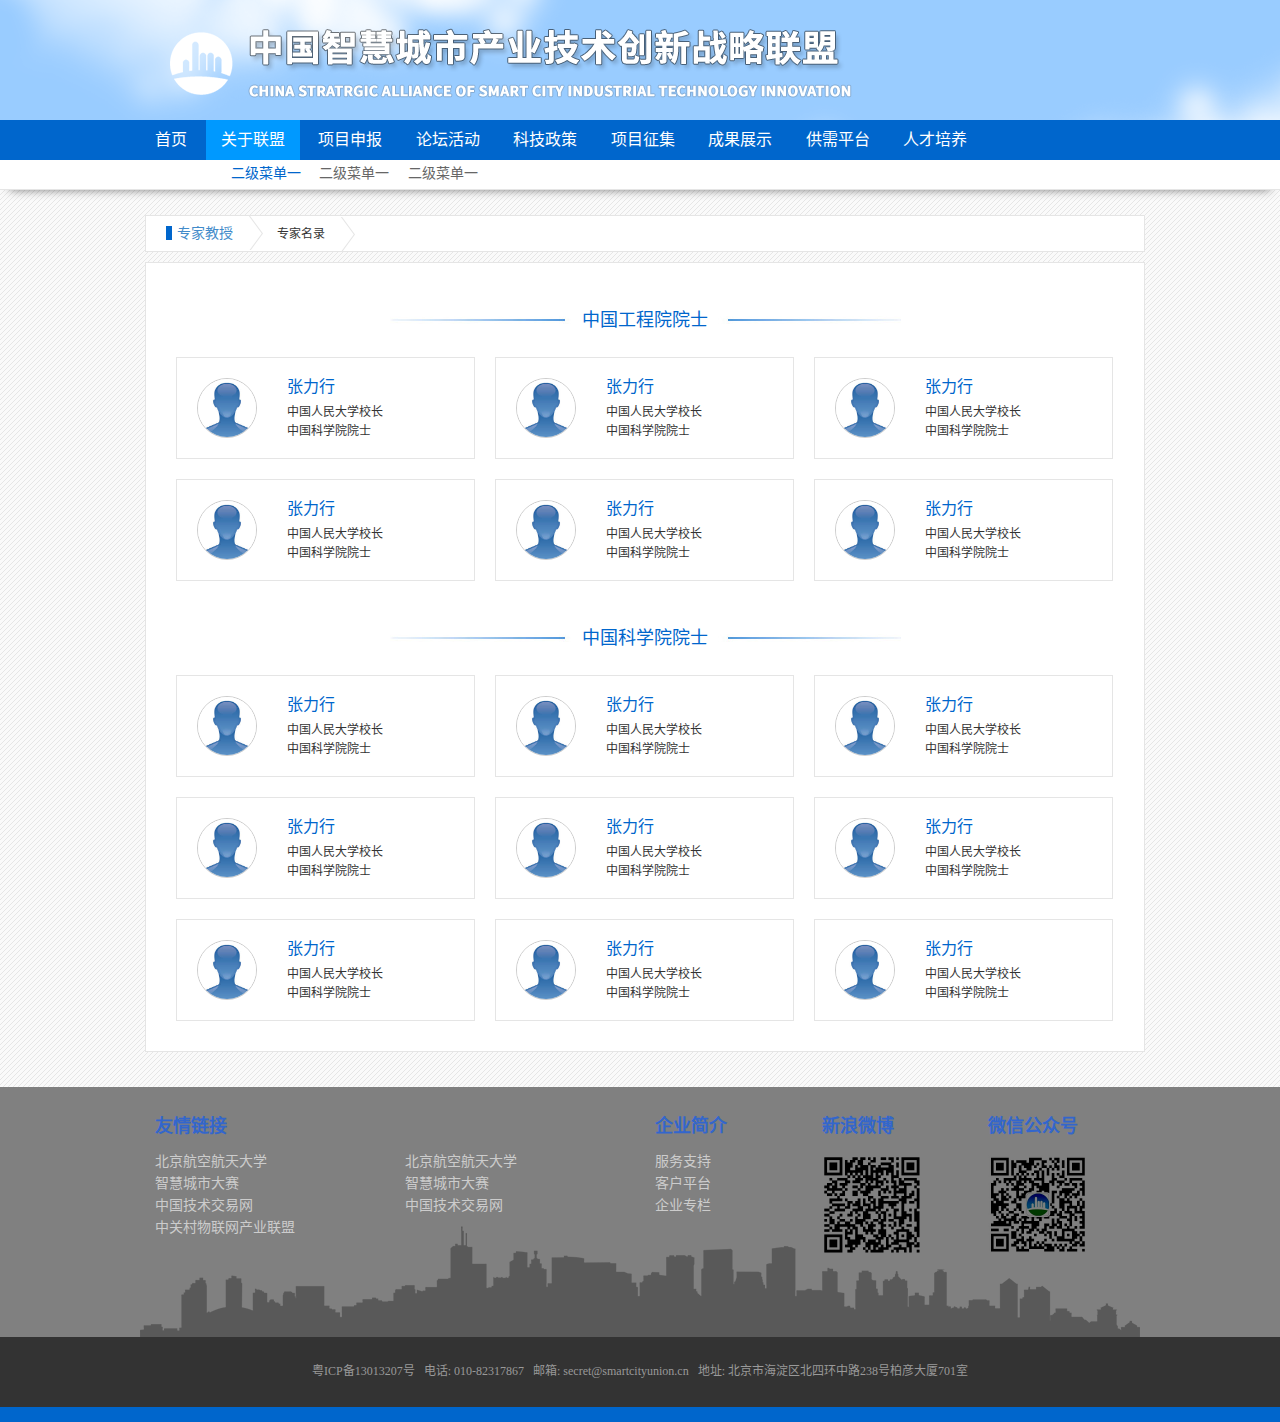
<file: people.html>
<!DOCTYPE html>
<html lang="zh-cn">
    <head>
        <meta charset="utf-8">
        <meta http-equiv="Content-Type" content="text/html; charset=utf-8">
        <meta name="author" content="JINGBO XU (YECOL)">
        <meta name="viewport" content="width=device-width, initial-scale=1, maximum-scale=1" user-scalable="no">
        <title>
            中国智慧城市产业技术创新战略联盟
        </title>
        <link type="text/css" rel="stylesheet" href="assets/css/bootstrap.min.css">
        <link type="text/css" rel="stylesheet" href="assets/css/style.css"><!--[if lt IE 9]>
          <script src="assets/js/html5shiv.js"></script>
          <script src="assets/js/respond.min.js"></script>
        <![endif]-->
    </head>
    <body>
        <!-- page header -->
        <section id="header">
            <div class="container-1k"></div>
        </section><!-- page nav -->
        <section id="nav">
            <!-- 1st level nav -->
            <div id="nav-1">
                <div class="container-1k">
                    <ul>
                        <li>
                            <a href="#">首页</a>
                        </li>
                        <li class="active">
                            <a href="#">关于联盟</a>
                        </li>
                        <li>
                            <a href="#">项目申报</a>
                        </li>
                        <li>
                            <a href="#">论坛活动</a>
                        </li>
                        <li>
                            <a href="#">科技政策</a>
                        </li>
                        <li>
                            <a href="#">项目征集</a>
                        </li>
                        <li>
                            <a href="#">成果展示</a>
                        </li>
                        <li>
                            <a href="#">供需平台</a>
                        </li>
                        <li>
                            <a href="#">人才培养</a>
                        </li>
                    </ul>
                </div>
            </div><!-- 2nd level of nav -->
            <div id="nav-2">
                <div class="container-1k">
                    <ul class="menu-2 active">
                        <li>
                            <a class="active" href="#">二级菜单一</a>
                        </li>
                        <li>
                            <a href="#">二级菜单一</a>
                        </li>
                        <li>
                            <a href="#">二级菜单一</a>
                        </li>
                    </ul>
                    <ul class="menu-2">
                        <li>
                            <a href="#">二级菜单一</a>
                        </li>
                        <li>
                            <a href="#">二级菜单一</a>
                        </li>
                        <li>
                            <a href="#">二级菜单一</a>
                        </li>
                    </ul>
                    <ul class="menu-2">
                        <li>
                            <a href="#">二级菜单二</a>
                        </li>
                        <li>
                            <a href="#">二级菜单二</a>
                        </li>
                        <li>
                            <a href="#">二级菜单二</a>
                        </li>
                    </ul>
                    <ul class="menu-2">
                        <li>
                            <a href="#">二级菜单三</a>
                        </li>
                        <li>
                            <a href="#">二级菜单三</a>
                        </li>
                        <li>
                            <a href="#">二级菜单三</a>
                        </li>
                    </ul>
                </div>
            </div>
        </section><!-- ===================================================================================== -->
        <!-- page main -->
        <section id="main">
            <div class="container-1k">
                <div class="frame bread">
                    <ol>
                        <li>
                            <h3>
                                <a href="#">专家教授</a>
                            </h3>
                        </li>
                        <li class="active">专家名录
                        </li>
                    </ol>
                </div>
                <div class="frame people">

                    <div class="cat">中国工程院院士</div>
                    <div class="person">
                        <div class="avatar">
                            <img src="res/user.png"></img>
                        </div>
                        <h3>张力行</h3>
                        <p>中国人民大学校长</br>
                            中国科学院院士
                        </p>
                    </div>
                    <div class="person">
                        <div class="avatar">
                            <img src="res/user.png"></img>
                        </div>
                        <h3>张力行</h3>
                        <p>中国人民大学校长</br>
                            中国科学院院士
                        </p>
                    </div>
                    <div class="person">
                        <div class="avatar">
                            <img src="res/user.png"></img>
                        </div>
                        <h3>张力行</h3>
                        <p>中国人民大学校长</br>
                            中国科学院院士
                        </p>
                    </div>
                    <div class="person">
                        <div class="avatar">
                            <img src="res/user.png"></img>
                        </div>
                        <h3>张力行</h3>
                        <p>中国人民大学校长</br>
                            中国科学院院士
                        </p>
                    </div>
                    <div class="person">
                        <div class="avatar">
                            <img src="res/user.png"></img>
                        </div>
                        <h3>张力行</h3>
                        <p>中国人民大学校长</br>
                            中国科学院院士
                        </p>
                    </div>
                    <div class="person">
                        <div class="avatar">
                            <img src="res/user.png"></img>
                        </div>
                        <h3>张力行</h3>
                        <p>中国人民大学校长</br>
                            中国科学院院士
                        </p>
                    </div>

                    <div class="cat">中国科学院院士</div>

                    <div class="person">
                        <div class="avatar">
                            <img src="res/user.png"></img>
                        </div>
                        <h3>张力行</h3>
                        <p>中国人民大学校长</br>
                            中国科学院院士
                        </p>
                    </div>
                    <div class="person">
                        <div class="avatar">
                            <img src="res/user.png"></img>
                        </div>
                        <h3>张力行</h3>
                        <p>中国人民大学校长</br>
                            中国科学院院士
                        </p>
                    </div>
                    <div class="person">
                        <div class="avatar">
                            <img src="res/user.png"></img>
                        </div>
                        <h3>张力行</h3>
                        <p>中国人民大学校长</br>
                            中国科学院院士
                        </p>
                    </div>
                    <div class="person">
                        <div class="avatar">
                            <img src="res/user.png"></img>
                        </div>
                        <h3>张力行</h3>
                        <p>中国人民大学校长</br>
                            中国科学院院士
                        </p>
                    </div>
                    <div class="person">
                        <div class="avatar">
                            <img src="res/user.png"></img>
                        </div>
                        <h3>张力行</h3>
                        <p>中国人民大学校长</br>
                            中国科学院院士
                        </p>
                    </div>
                    <div class="person">
                        <div class="avatar">
                            <img src="res/user.png"></img>
                        </div>
                        <h3>张力行</h3>
                        <p>中国人民大学校长</br>
                            中国科学院院士
                        </p>
                    </div>
                    <div class="person">
                        <div class="avatar">
                            <img src="res/user.png"></img>
                        </div>
                        <h3>张力行</h3>
                        <p>中国人民大学校长</br>
                            中国科学院院士
                        </p>
                    </div>
                    <div class="person">
                        <div class="avatar">
                            <img src="res/user.png"></img>
                        </div>
                        <h3>张力行</h3>
                        <p>中国人民大学校长</br>
                            中国科学院院士
                        </p>
                    </div>
                    <div class="person">
                        <div class="avatar">
                            <img src="res/user.png"></img>
                        </div>
                        <h3>张力行</h3>
                        <p>中国人民大学校长</br>
                            中国科学院院士
                        </p>
                    </div>
                </div>
                <div class="clearfix"></div>
            </div>
        </section><!-- ===================================================================================== -->
        <section id="footer">
            <div id="footer-main">
                <div class="container-1k">
                    <div class="col-md-3">
                        <h3>
                            友情链接
                        </h3>
                        <ul>
                            <li>
                                <a href="#">北京航空航天大学</a>
                            </li>
                            <li>
                                <a href="#">智慧城市大赛</a>
                            </li>
                            <li>
                                <a href="#">中国技术交易网</a>
                            </li>
                            <li>
                                <a href="#">中关村物联网产业联盟</a>
                            </li>
                        </ul>
                    </div>
                    <div class="col-md-3">
                        <h3 class="invisiable">
                            友情链接
                        </h3>
                        <ul>
                            <li>
                                <a href="#">北京航空航天大学</a>
                            </li>
                            <li>
                                <a href="#">智慧城市大赛</a>
                            </li>
                            <li>
                                <a href="#">中国技术交易网</a>
                            </li>
                        </ul>
                    </div>
                    <div class="col-md-2">
                        <h3>
                            企业简介
                        </h3>
                        <ul>
                            <li>
                                <a href="#">服务支持</a>
                            </li>
                            <li>
                                <a href="#">客户平台</a>
                            </li>
                            <li>
                                <a href="#">企业专栏</a>
                            </li>
                        </ul>
                    </div>
                    <div class="col-md-2">
                        <h3>
                            新浪微博
                        </h3><img src="assets/images/weibo.png">
                    </div>
                    <div class="col-md-2">
                        <h3>
                            微信公众号
                        </h3><img src="assets/images/weixin.png">
                    </div>
                </div>
            </div>
            <div id="footer-siteinfo">
                <div class="container-1k">
                    粤ICP备13013207号&nbsp;&nbsp;&nbsp;电话: 010-82317867&nbsp;&nbsp;&nbsp;邮箱: secret@smartcityunion.cn&nbsp;&nbsp;&nbsp;地址: 北京市海淀区北四环中路238号柏彦大厦701室
                </div>
            </div>
        </section><script language="javascript" src="assets/js/jquery-1.10.2.min.js" type="text/javascript">
</script><script language="javascript" src="assets/js/bootstrap.min.js" type="text/javascript">
</script><script language="javascript" src="assets/js/unslider.min.js" type="text/javascript">
</script><script language="javascript" src="assets/js/common.js" type="text/javascript">
</script>
    </body>
</html>
</file>
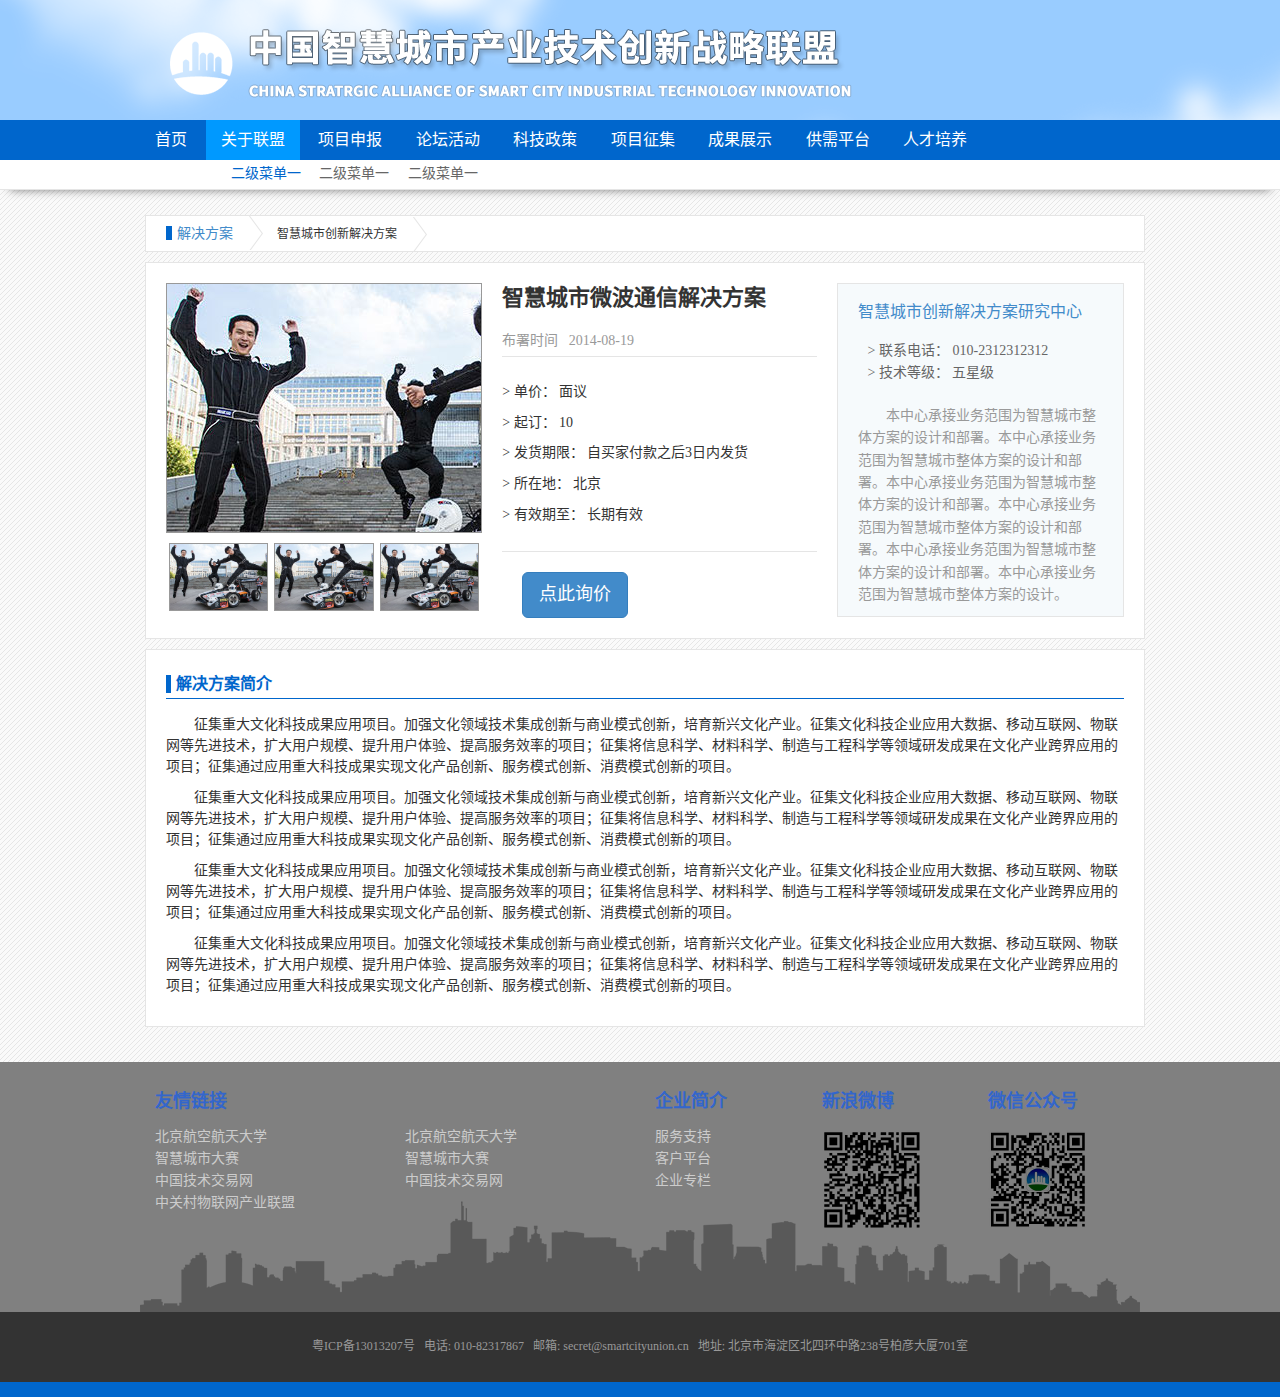
<file: solution.html>
<!DOCTYPE html>
<html lang="zh-cn">
    <head>
        <meta charset="utf-8">
        <meta http-equiv="Content-Type" content="text/html; charset=utf-8">
        <meta name="author" content="JINGBO XU (YECOL)">
        <meta name="viewport" content="width=device-width, initial-scale=1, maximum-scale=1" user-scalable="no">
        <title>
            中国智慧城市产业技术创新战略联盟
        </title>
        <link type="text/css" rel="stylesheet" href="assets/css/bootstrap.min.css">
        <link type="text/css" rel="stylesheet" href="assets/css/style.css">
        <!--[if lt IE 9]>
          <script src="assets/js/html5shiv.js"></script>
          <script src="assets/js/respond.min.js"></script>
        <![endif]-->
    </head>
    <body>
        <!-- page header -->
        <section id="header">
            <div class="container-1k"></div>
        </section><!-- page nav -->
        <section id="nav">
            <!-- 1st level nav -->
            <div id="nav-1">
                <div class="container-1k">
                    <ul>
                        <li>
                            <a href="#">首页</a>
                        </li>
                        <li class="active">
                            <a href="#">关于联盟</a>
                        </li>
                        <li>
                            <a href="#">项目申报</a>
                        </li>
                        <li>
                            <a href="#">论坛活动</a>
                        </li>
                        <li>
                            <a href="#">科技政策</a>
                        </li>
                        <li>
                            <a href="#">项目征集</a>
                        </li>
                        <li>
                            <a href="#">成果展示</a>
                        </li>
                        <li>
                            <a href="#">供需平台</a>
                        </li>
                        <li>
                            <a href="#">人才培养</a>
                        </li>
                    </ul>
                </div>
            </div><!-- 2nd level of nav -->
            <div id="nav-2">
                <div class="container-1k">
                    <ul class="menu-2 active">
                        <li>
                            <a class="active" href="#">二级菜单一</a>
                        </li>
                        <li>
                            <a href="#">二级菜单一</a>
                        </li>
                        <li>
                            <a href="#">二级菜单一</a>
                        </li>
                    </ul>
                    <ul class="menu-2">
                        <li>
                            <a href="#">二级菜单一</a>
                        </li>
                        <li>
                            <a href="#">二级菜单一</a>
                        </li>
                        <li>
                            <a href="#">二级菜单一</a>
                        </li>
                    </ul>
                    <ul class="menu-2">
                        <li>
                            <a href="#">二级菜单二</a>
                        </li>
                        <li>
                            <a href="#">二级菜单二</a>
                        </li>
                        <li>
                            <a href="#">二级菜单二</a>
                        </li>
                    </ul>
                    <ul class="menu-2">
                        <li>
                            <a href="#">二级菜单三</a>
                        </li>
                        <li>
                            <a href="#">二级菜单三</a>
                        </li>
                        <li>
                            <a href="#">二级菜单三</a>
                        </li>
                    </ul>
                </div>
            </div>
        </section><!-- ===================================================================================== -->
        <!-- page main -->
        <section id="main">
            <div class="container-1k">
                <div class="frame bread">
                    <ol>
                        <li>
                            <h3>
                                <a href="#">解决方案</a>
                            </h3>
                        </li>
                        <li class="active">智慧城市创新解决方案
                        </li>
                    </ol>
                </div>
                <div class="frame solution-sum">

                    <div class="s-slider s-block">

                        <ul class="bxslider">
                          <li><img src="res/example.jpg" /></li>
                          <li><img src="res/example.jpg" /></li>
                          <li><img src="res/example.jpg" /></li>
                        </ul>
                        
                        <div id="bx-pager">
                          <a data-slide-index="0" href=""><img src="res/example.jpg" /></a>
                          <a data-slide-index="1" href=""><img src="res/example.jpg" /></a>
                          <a data-slide-index="2" href=""><img src="res/example.jpg" /></a>
                        </div>

                        <div class="clearfix"></div>

                    </div>
                    <div class="s-main s-block">
                        <h3>
                            智慧城市微波通信解决方案
                        </h3>
                        <div class="meta">
                            布署时间&nbsp;&nbsp;&nbsp;2014-08-19
                        </div>

                        <ul>
                            <li>单价： 面议</li>
                            <li>起订： 10</li>
                            <li>发货期限： 自买家付款之后3日内发货</li>
                            <li>所在地： 北京</li>
                            <li>有效期至： 长期有效</li>
                        </ul>

                        <div class="buy">
                            <button type="button" class="btn btn-primary btn-lg">点此询价</button>
                        </div>

                        
                    </div>

                    <div class="s-side s-block">
                        <h4><a href="#">智慧城市创新解决方案研究中心</a></h4>
                        <ul>
                            <li>联系电话： 010-2312312312</li>
                            <li>技术等级： 五星级</li>
                        </ul>
                        <p>本中心承接业务范围为智慧城市整体方案的设计和部署。本中心承接业务范围为智慧城市整体方案的设计和部署。本中心承接业务范围为智慧城市整体方案的设计和部署。本中心承接业务范围为智慧城市整体方案的设计和部署。本中心承接业务范围为智慧城市整体方案的设计和部署。本中心承接业务范围为智慧城市整体方案的设计。</p>
                    </div>
                </div>

                <div class="frame solution-intro">
                    <div class="frame-header">
                        <h3>
                            解决方案简介
                        </h3>
                    </div>
                    <p>
                            征集重大文化科技成果应用项目。加强文化领域技术集成创新与商业模式创新，培育新兴文化产业。征集文化科技企业应用大数据、移动互联网、物联网等先进技术，扩大用户规模、提升用户体验、提高服务效率的项目；征集将信息科学、材料科学、制造与工程科学等领域研发成果在文化产业跨界应用的项目；征集通过应用重大科技成果实现文化产品创新、服务模式创新、消费模式创新的项目。
                        </p>
                        <p>
                            征集重大文化科技成果应用项目。加强文化领域技术集成创新与商业模式创新，培育新兴文化产业。征集文化科技企业应用大数据、移动互联网、物联网等先进技术，扩大用户规模、提升用户体验、提高服务效率的项目；征集将信息科学、材料科学、制造与工程科学等领域研发成果在文化产业跨界应用的项目；征集通过应用重大科技成果实现文化产品创新、服务模式创新、消费模式创新的项目。
                        </p>
                        <p>
                            征集重大文化科技成果应用项目。加强文化领域技术集成创新与商业模式创新，培育新兴文化产业。征集文化科技企业应用大数据、移动互联网、物联网等先进技术，扩大用户规模、提升用户体验、提高服务效率的项目；征集将信息科学、材料科学、制造与工程科学等领域研发成果在文化产业跨界应用的项目；征集通过应用重大科技成果实现文化产品创新、服务模式创新、消费模式创新的项目。
                        </p>
                        <p>
                            征集重大文化科技成果应用项目。加强文化领域技术集成创新与商业模式创新，培育新兴文化产业。征集文化科技企业应用大数据、移动互联网、物联网等先进技术，扩大用户规模、提升用户体验、提高服务效率的项目；征集将信息科学、材料科学、制造与工程科学等领域研发成果在文化产业跨界应用的项目；征集通过应用重大科技成果实现文化产品创新、服务模式创新、消费模式创新的项目。
                        </p>
                </div>
                <div class="clearfix"></div>
            </div>
        </section><!-- ===================================================================================== -->
        <section id="footer">
            <div id="footer-main">
                <div class="container-1k">
                    <div class="col-md-3">
                        <h3>
                            友情链接
                        </h3>
                        <ul>
                            <li>
                                <a href="#">北京航空航天大学</a>
                            </li>
                            <li>
                                <a href="#">智慧城市大赛</a>
                            </li>
                            <li>
                                <a href="#">中国技术交易网</a>
                            </li>
                            <li>
                                <a href="#">中关村物联网产业联盟</a>
                            </li>
                        </ul>
                    </div>
                    <div class="col-md-3">
                        <h3 class="invisiable">
                            友情链接
                        </h3>
                        <ul>
                            <li>
                                <a href="#">北京航空航天大学</a>
                            </li>
                            <li>
                                <a href="#">智慧城市大赛</a>
                            </li>
                            <li>
                                <a href="#">中国技术交易网</a>
                            </li>
                        </ul>
                    </div>
                    <div class="col-md-2">
                        <h3>
                            企业简介
                        </h3>
                        <ul>
                            <li>
                                <a href="#">服务支持</a>
                            </li>
                            <li>
                                <a href="#">客户平台</a>
                            </li>
                            <li>
                                <a href="#">企业专栏</a>
                            </li>
                        </ul>
                    </div>
                    <div class="col-md-2">
                        <h3>
                            新浪微博
                        </h3><img src="assets/images/weibo.png">
                    </div>
                    <div class="col-md-2">
                        <h3>
                            微信公众号
                        </h3><img src="assets/images/weixin.png">
                    </div>
                </div>
            </div>
            <div id="footer-siteinfo">
                <div class="container-1k">
                    粤ICP备13013207号&nbsp;&nbsp;&nbsp;电话: 010-82317867&nbsp;&nbsp;&nbsp;邮箱: secret@smartcityunion.cn&nbsp;&nbsp;&nbsp;地址: 北京市海淀区北四环中路238号柏彦大厦701室
                </div>
            </div>
        </section><script language="javascript" src="assets/js/jquery-1.10.2.min.js" type="text/javascript">
</script><script language="javascript" src="assets/js/bootstrap.min.js" type="text/javascript">
</script><script language="javascript" src="assets/js/unslider.min.js" type="text/javascript">
</script><script language="javascript" src="assets/js/jquery.bxslider.min.js">
</script><script language="javascript" src="assets/js/common.js" type="text/javascript">
</script>
    </body>
</html>
</file>
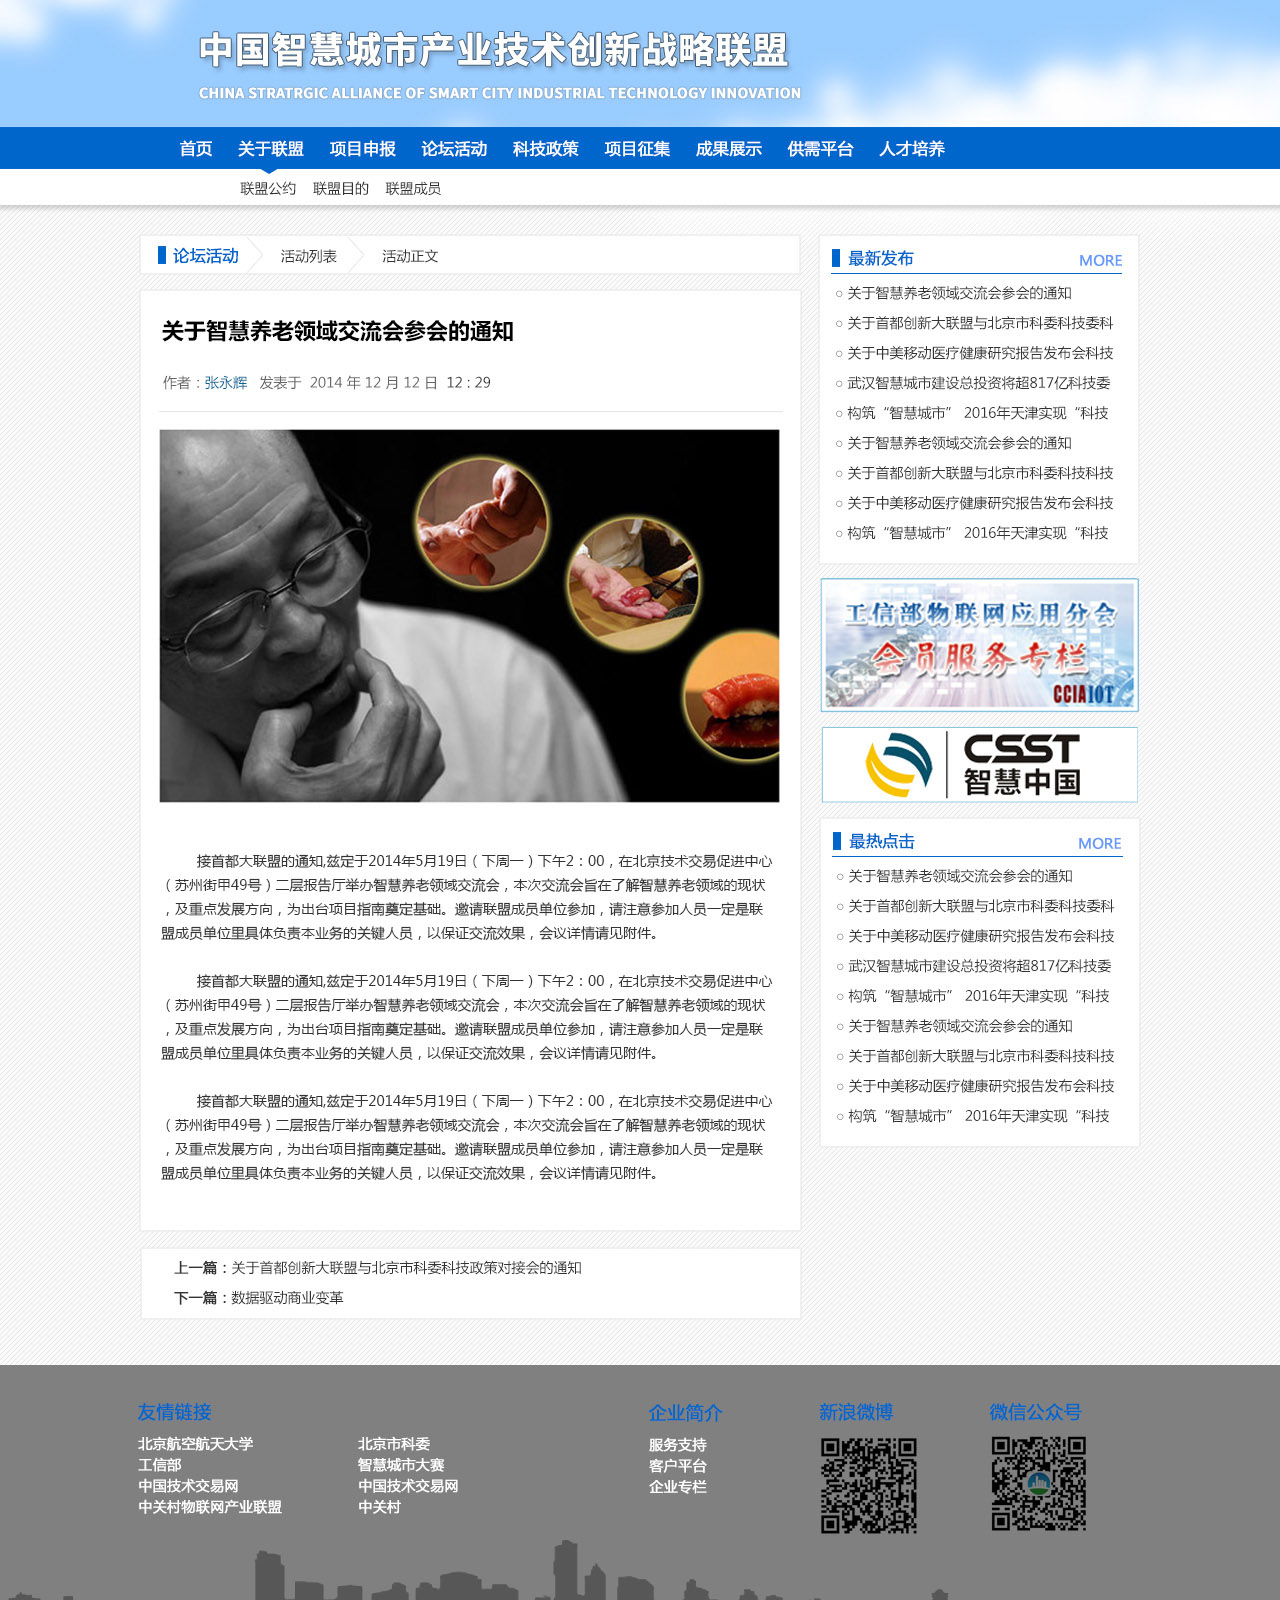
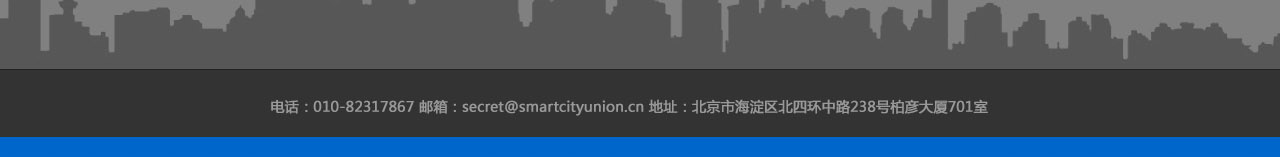
<file: demo/article.html>
<!DOCTYPE html>
<html lang="zh-cn">
	<head>
		<meta charset="utf-8">
		<meta http-equiv="Content-Type" content="text/html; charset=utf-8">
		<meta name="viewport" content="width=device-width, initial-scale=1, minimum-scale=1.0, maximum-scale=1.0, minimal-ui" />
		<meta name="author" content="yecol">
		<title>
			smart-city-demo
		</title>
		<style>
		 body{
		 	margin: 0;
		 	top: 0;
		 	background: url("article-1.jpg") center center no-repeat;
		 	height: 1757px;
		 }
		</style>
	</head>
	<body>
	</body>
</html>
</file>
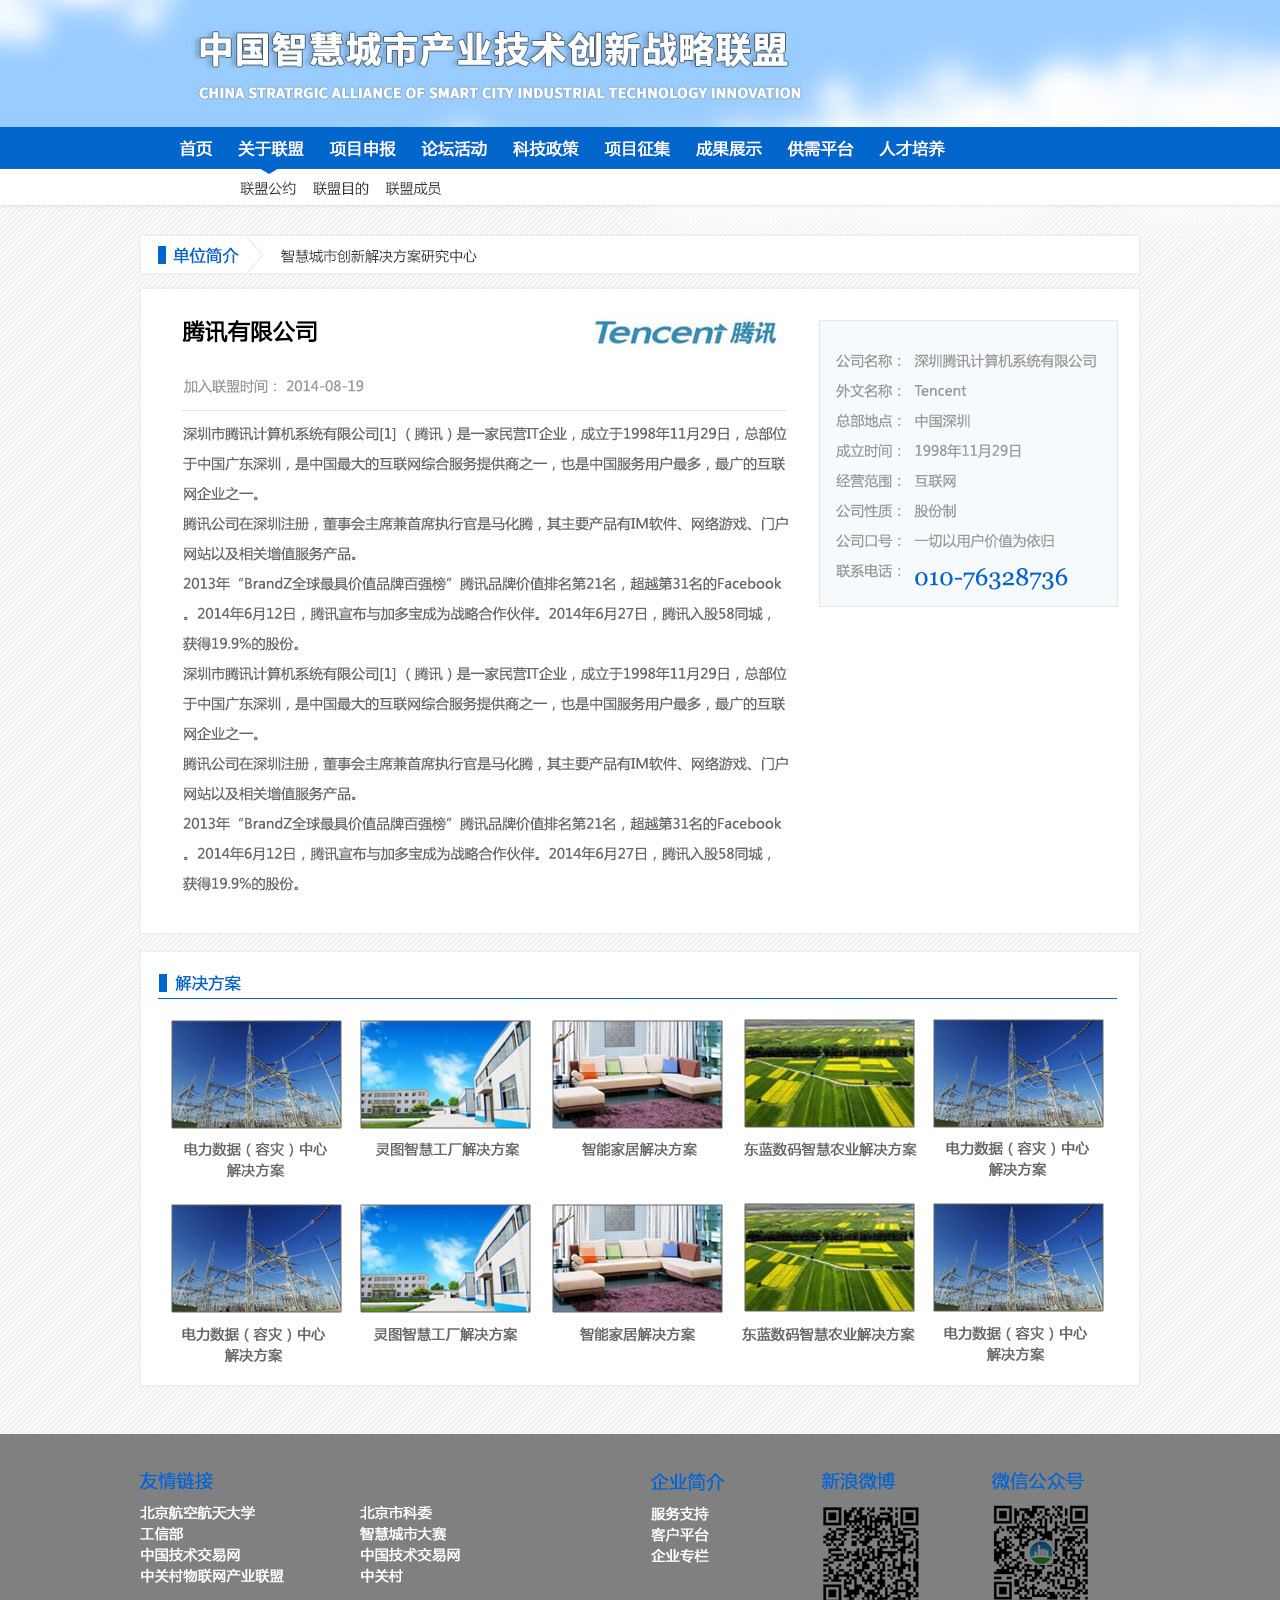
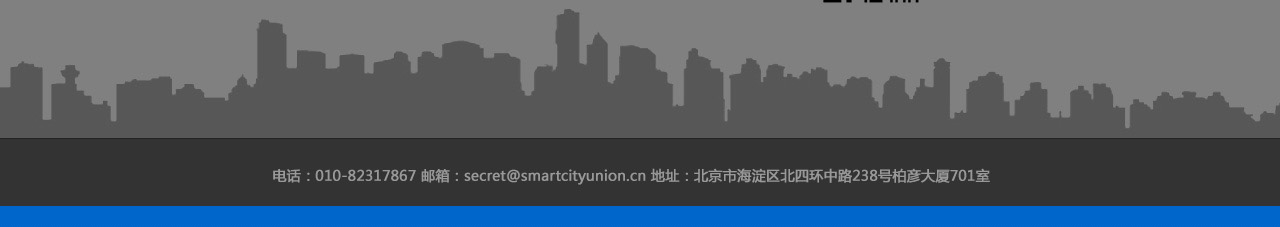
<file: demo/company.html>
<!DOCTYPE html>
<html lang="zh-cn">
	<head>
		<meta charset="utf-8">
		<meta http-equiv="Content-Type" content="text/html; charset=utf-8">
		<meta name="viewport" content="width=device-width, initial-scale=1, minimum-scale=1.0, maximum-scale=1.0, minimal-ui" />
		<meta name="author" content="yecol">
		<title>
			smart-city-demo
		</title>
		<style>
		 body{
		 	margin: 0;
		 	top: 0;
		 	background: url("company1k.jpg") center center no-repeat;
		 	height: 1827px;
		 }
		</style>
	</head>
	<body>
	</body>
</html>
</file>
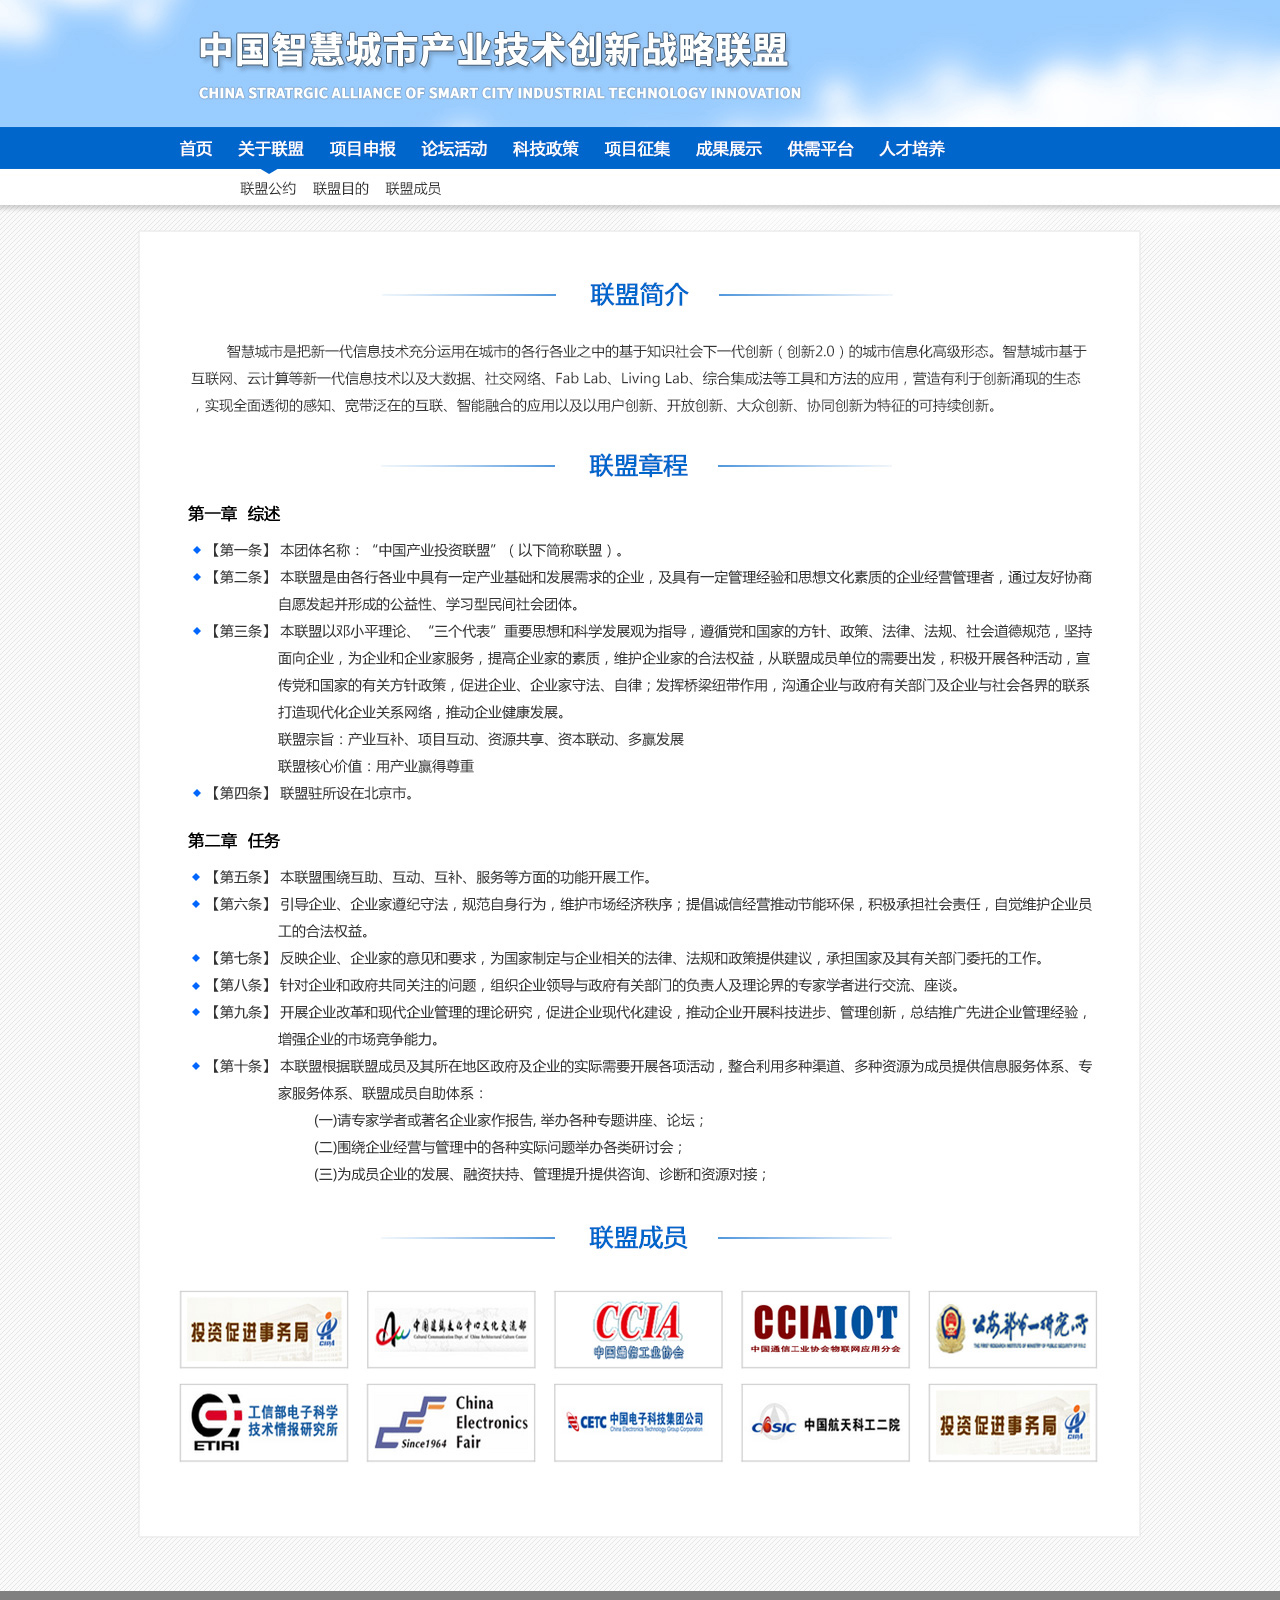
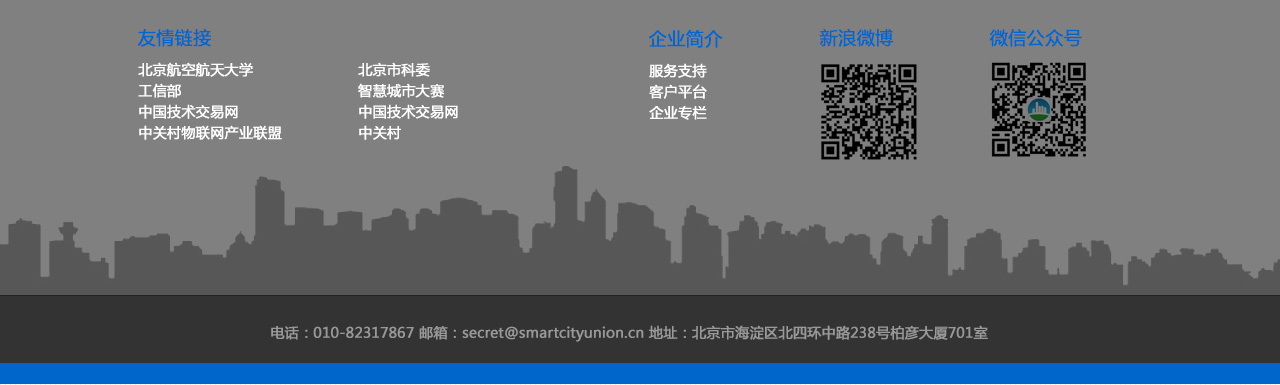
<file: demo/intro.html>
<!DOCTYPE html>
<html lang="zh-cn">
	<head>
		<meta charset="utf-8">
		<meta http-equiv="Content-Type" content="text/html; charset=utf-8">
		<meta name="viewport" content="width=device-width, initial-scale=1, minimum-scale=1.0, maximum-scale=1.0, minimal-ui" />
		<meta name="author" content="yecol">
		<title>
			smart-city-demo
		</title>
		<style>
		 body{
		 	margin: 0;
		 	top: 0;
		 	background: url("intro-1.jpg") center center no-repeat;
		 	height: 1985px;
		 }
		</style>
	</head>
	<body>
	</body>
</html>
</file>
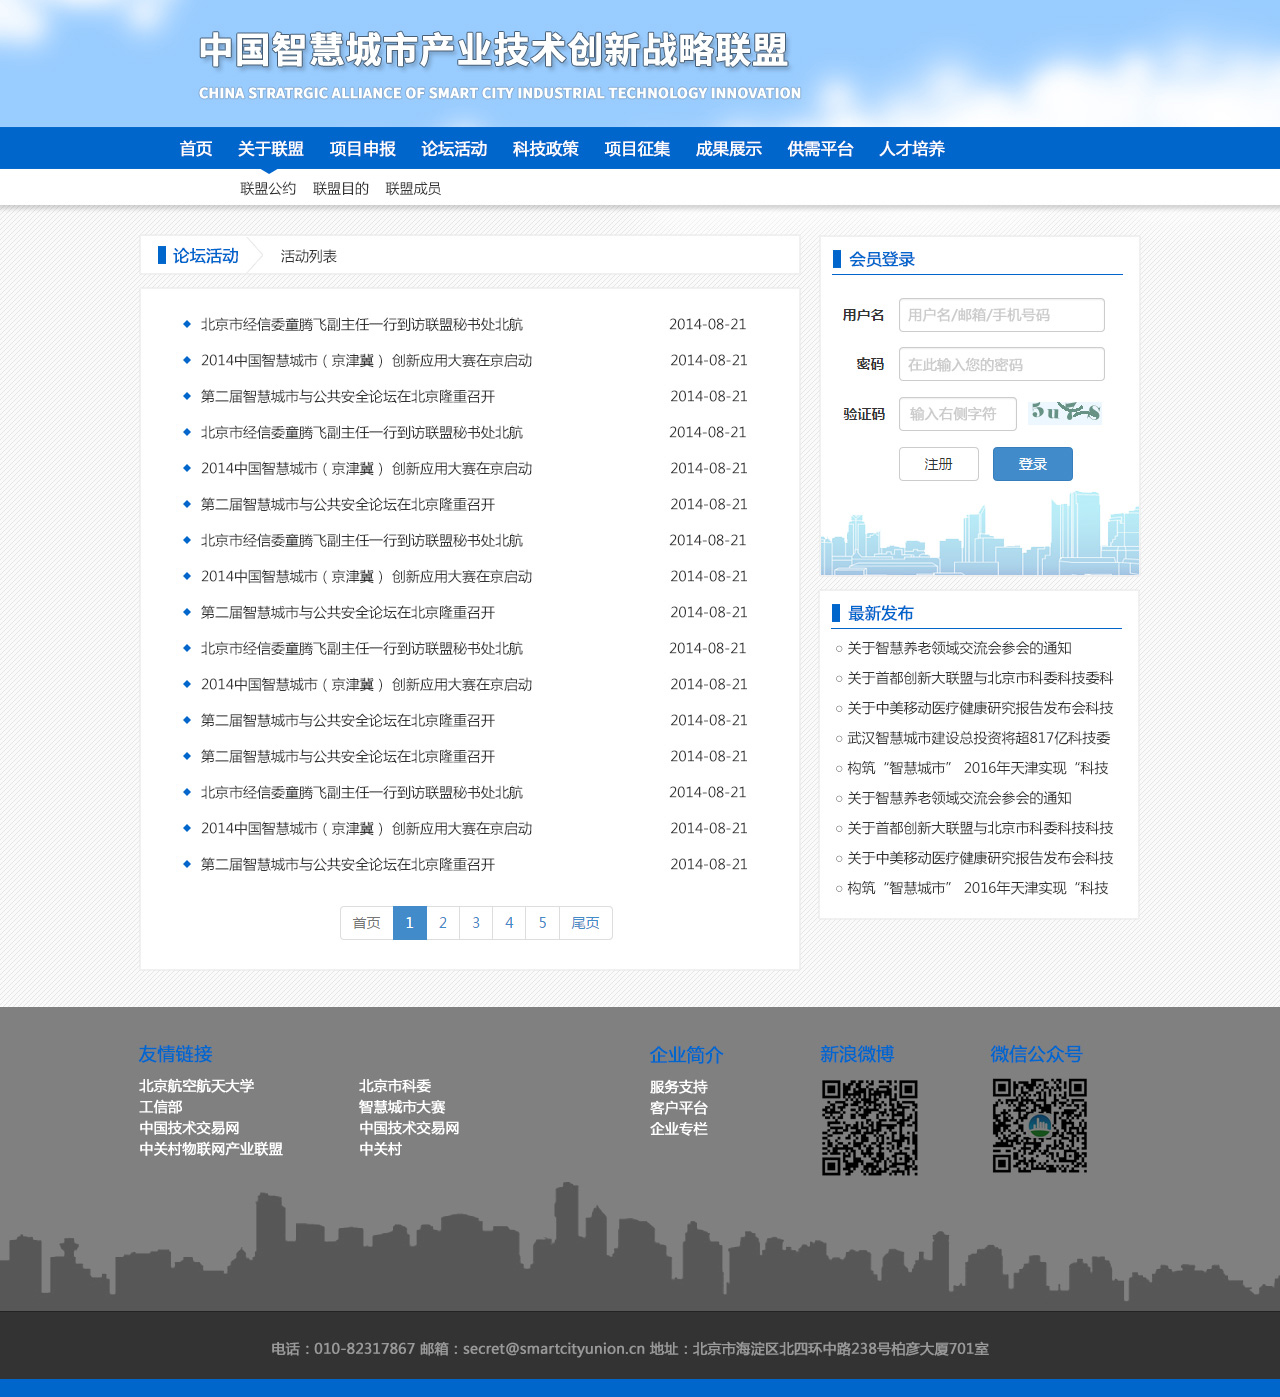
<file: demo/list.html>
<!DOCTYPE html>
<html lang="zh-cn">
	<head>
		<meta charset="utf-8">
		<meta http-equiv="Content-Type" content="text/html; charset=utf-8">
		<meta name="viewport" content="width=device-width, initial-scale=1, minimum-scale=1.0, maximum-scale=1.0, minimal-ui" />
		<meta name="author" content="yecol">
		<title>
			smart-city-demo
		</title>
		<style>
		 body{
		 	margin: 0;
		 	top: 0;
		 	background: url("list-1.jpg") center center no-repeat;
		 	height: 1397px;
		 }
		</style>
	</head>
	<body>
	</body>
</html>
</file>
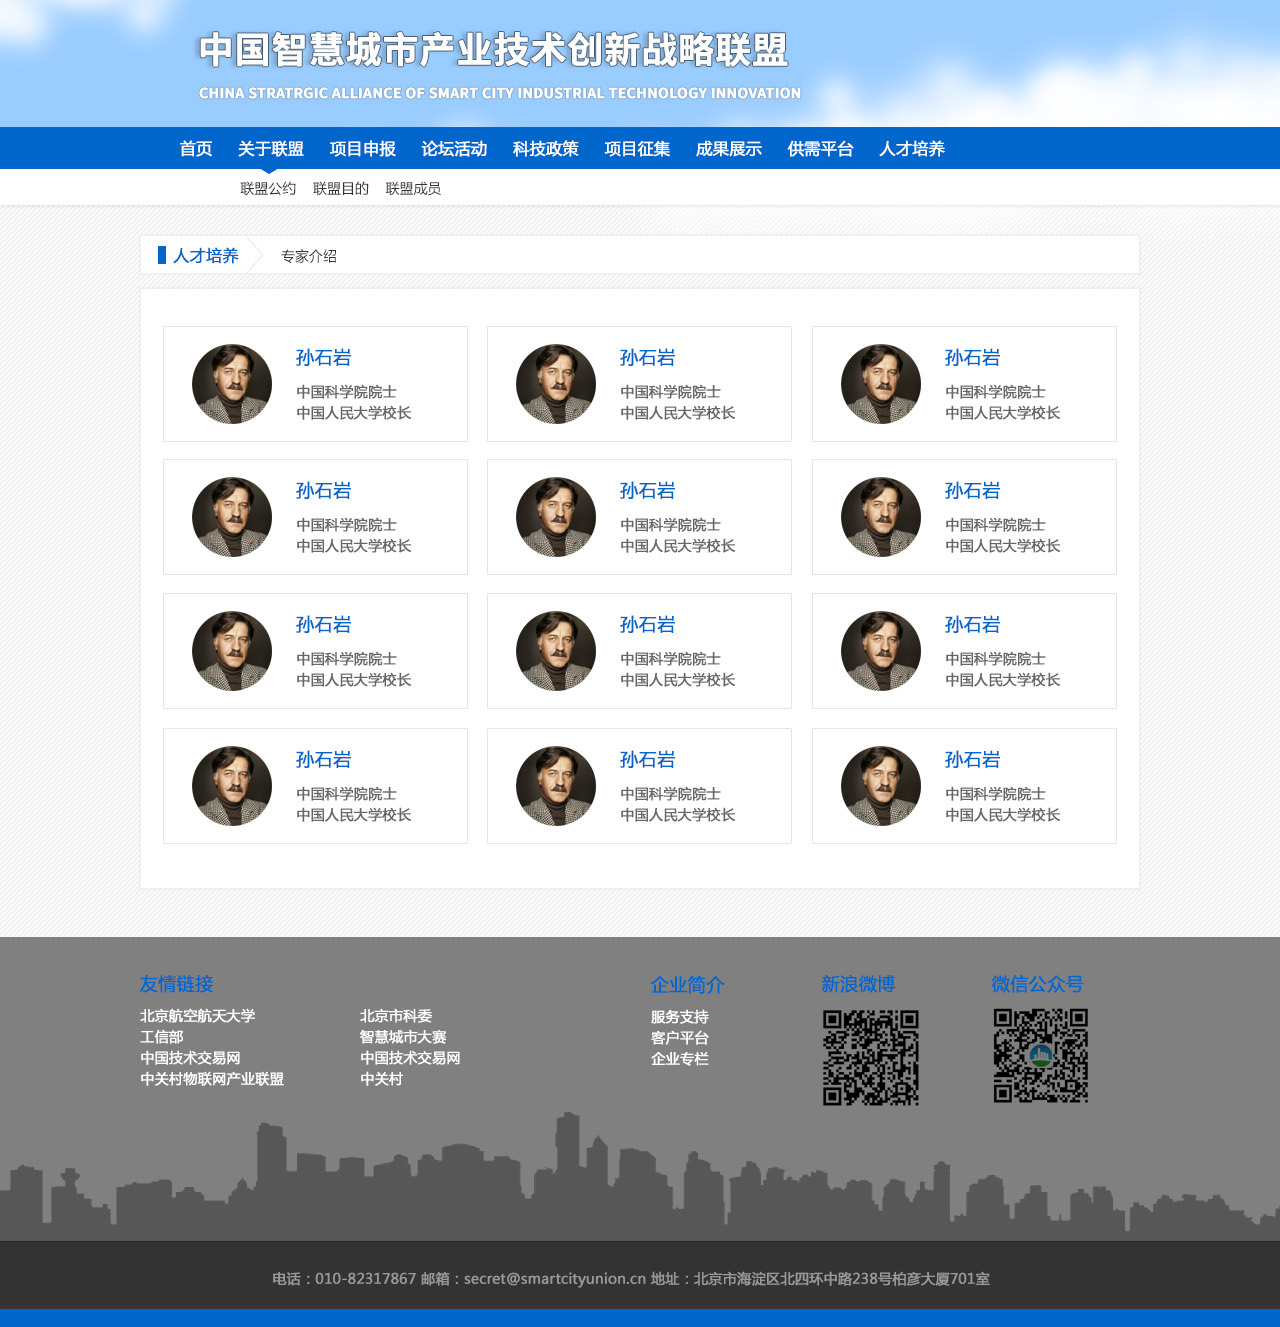
<file: demo/people.html>
<!DOCTYPE html>
<html lang="zh-cn">
	<head>
		<meta charset="utf-8">
		<meta http-equiv="Content-Type" content="text/html; charset=utf-8">
		<meta name="viewport" content="width=device-width, initial-scale=1, minimum-scale=1.0, maximum-scale=1.0, minimal-ui" />
		<meta name="author" content="yecol">
		<title>
			smart-city-demo
		</title>
		<style>
		 body{
		 	margin: 0;
		 	top: 0;
		 	background: url("people1k.jpg") center center no-repeat;
		 	height: 1327px;
		 }
		</style>
	</head>
	<body>
	</body>
</html>
</file>
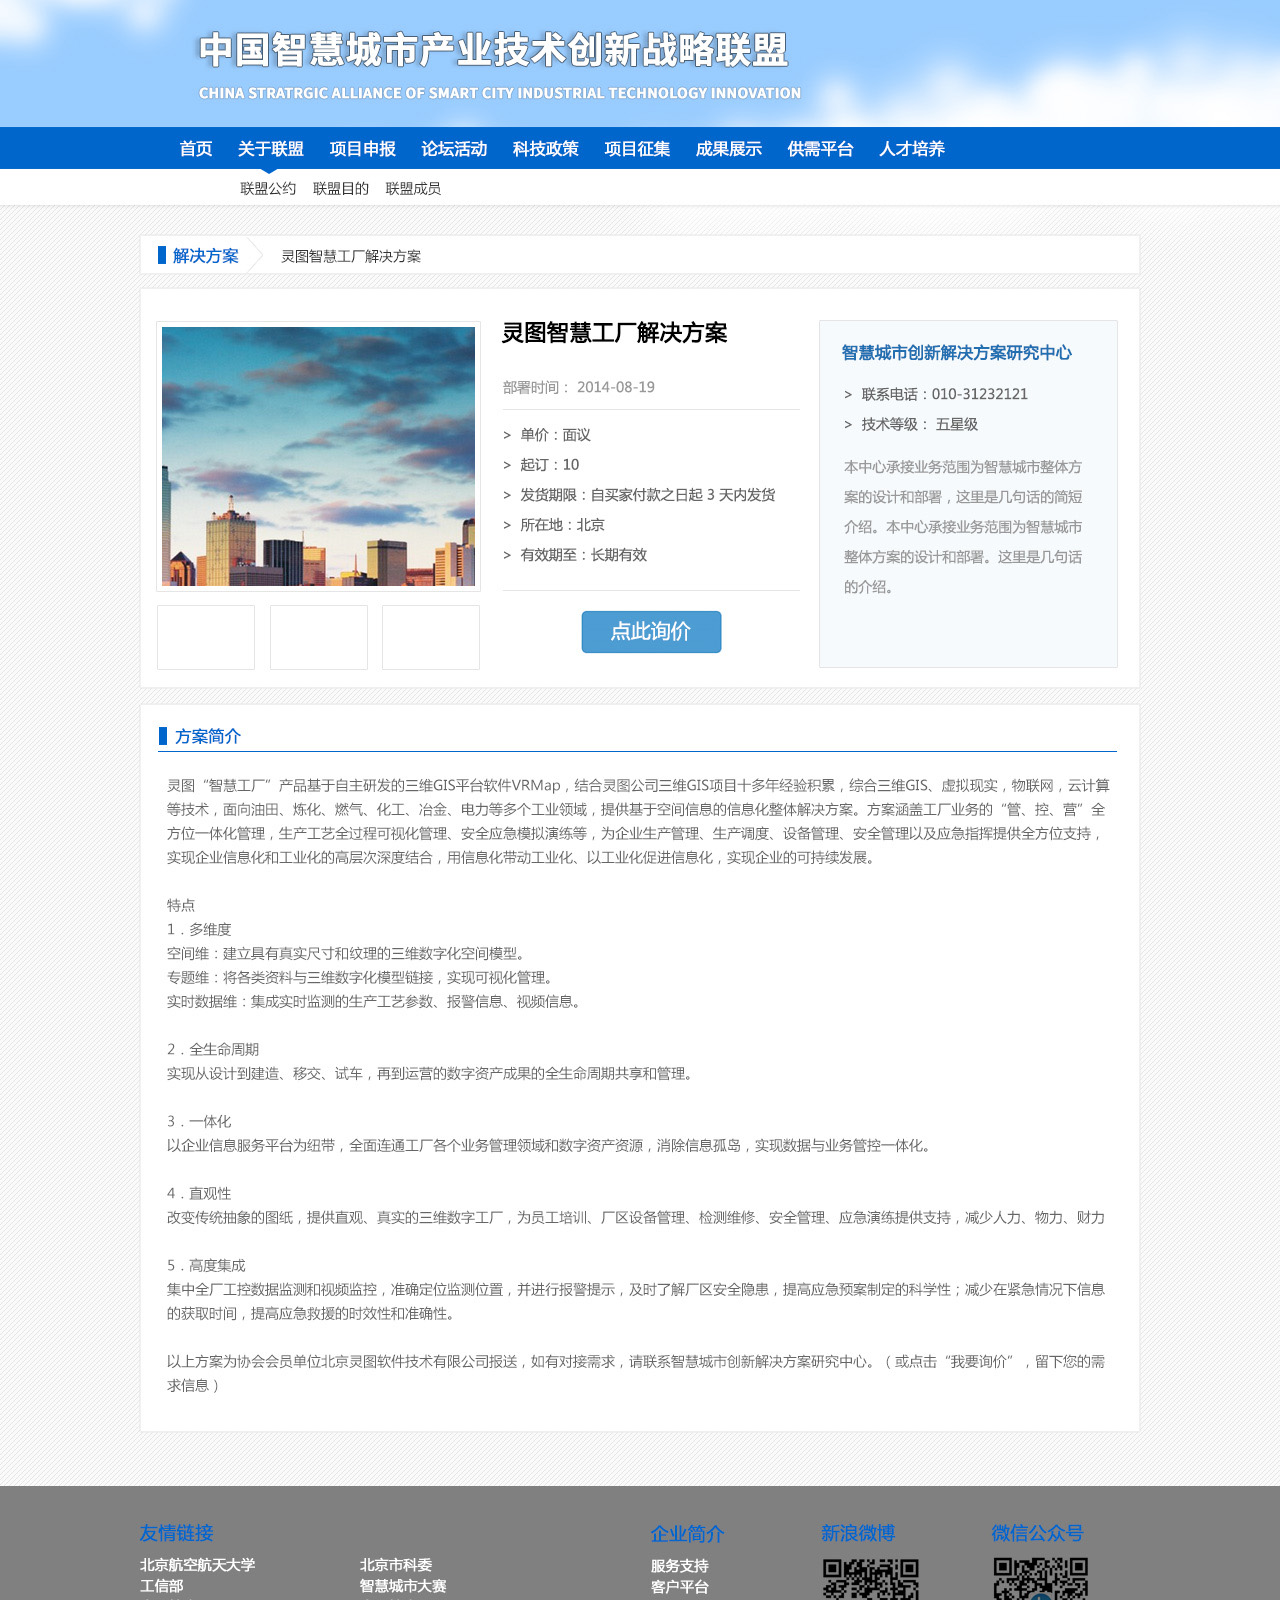
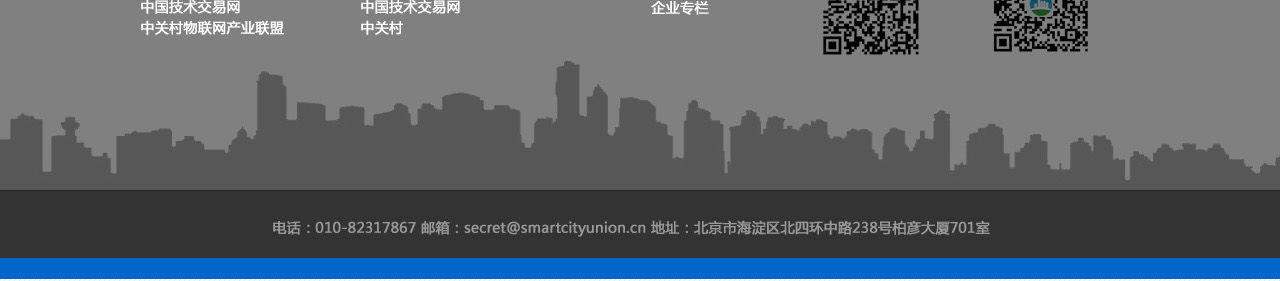
<file: demo/solution.html>
<!DOCTYPE html>
<html lang="zh-cn">
	<head>
		<meta charset="utf-8">
		<meta http-equiv="Content-Type" content="text/html; charset=utf-8">
		<meta name="viewport" content="width=device-width, initial-scale=1, minimum-scale=1.0, maximum-scale=1.0, minimal-ui" />
		<meta name="author" content="yecol">
		<title>
			smart-city-demo
		</title>
		<style>
		 body{
		 	margin: 0;
		 	top: 0;
		 	background: url("solution1k.jpg") center center no-repeat;
		 	height: 1881px;
		 }
		</style>
	</head>
	<body>
	</body>
</html>
</file>
<file: assets/css/style.css>
@import "reset.css";
*,
*:before,
*:after {
  -webkit-box-sizing: border-box;
  -moz-box-sizing: border-box;
  box-sizing: border-box;
  *behavior: url(assets/css/boxsizing.htc);
}
body {
  font-family: "Microsoft YaHei";
  font-size: 14px;
  line-height: 100%;
  background: url("../images/bg.png") repeat;
}
p {
  text-indent: 28px;
  margin-bottom: 10px;
  line-height: 150%;
}
.container-1k {
  width: 1000px;
  margin: 0 auto 0 auto;
}
.invisiable {
  visibility: hidden;
}
.list-item-link {
  color: #444;
  text-decoration: none;
}
.list-item-link:hover {
  color: #0066cc;
  text-decoration: underline;
}
.frame {
  border: #e5e5e5 solid 1px;
  margin: 5px;
  padding: 10px;
  background-color: white;
  float: left;
  width: 100%;
  overflow: hidden;
}
.frame .frame-header {
  position: relative;
  width: 100%;
  border-bottom: solid 1px #0066cc;
  padding-bottom: 5px;
  margin-top: 5px;
  margin-bottom: 15px;
}
.frame .frame-header h3 {
  display: block;
  border-left: solid 5px #0066cc;
  padding-left: 5px;
  color: #0066cc;
  font-size: 16px;
  font-weight: bold;
  height: 18px;
  line-height: 18px;
}
.frame .frame-header a {
  color: #aaa;
  font-size: 12px;
  position: absolute;
  right: 0;
  top: 5px;
}
.frame .frame-header a:hover,
.frame .frame-header a:active {
  color: #333;
  text-decoration: none;
}
.frame-5-padding {
  padding: 0px;
  border: solid 1px #999999;
}
.frame-tab {
  border: #e5e5e5 solid 1px;
  margin: 5px;
  padding: 10px;
  background-color: white;
  float: left;
  width: 100%;
  padding-top: 0;
}
.frame-tab .frame-header {
  position: relative;
  width: 100%;
  border-bottom: solid 1px #0066cc;
  padding-bottom: 5px;
  margin-top: 5px;
  margin-bottom: 15px;
}
.frame-tab .frame-header h3 {
  display: block;
  border-left: solid 5px #0066cc;
  padding-left: 5px;
  color: #0066cc;
  font-size: 16px;
  font-weight: bold;
  height: 18px;
  line-height: 18px;
}
.frame-tab .frame-header a {
  color: #aaa;
  font-size: 12px;
  position: absolute;
  right: 0;
  top: 5px;
}
.frame-tab .frame-header a:hover,
.frame-tab .frame-header a:active {
  color: #333;
  text-decoration: none;
}
.subtitle {
  height: 40px;
  position: relative;
  background: url("../images/subtitle.jpg") 0 0 no-repeat;
  border: #e5e5e5 solid 1px;
  margin: 5px;
  padding: 10px;
  background-color: white;
  float: left;
  width: 100%;
  overflow: hidden;
  width: 990px;
}
.subtitle .frame-header {
  position: relative;
  width: 100%;
  border-bottom: solid 1px #0066cc;
  padding-bottom: 5px;
  margin-top: 5px;
  margin-bottom: 15px;
}
.subtitle .frame-header h3 {
  display: block;
  border-left: solid 5px #0066cc;
  padding-left: 5px;
  color: #0066cc;
  font-size: 16px;
  font-weight: bold;
  height: 18px;
  line-height: 18px;
}
.subtitle .frame-header a {
  color: #aaa;
  font-size: 12px;
  position: absolute;
  right: 0;
  top: 5px;
}
.subtitle .frame-header a:hover,
.subtitle .frame-header a:active {
  color: #333;
  text-decoration: none;
}
.subtitle h3 {
  margin-left: 5px;
  border-left: 6px solid #0066cc;
  padding-left: 5px;
  color: #0066cc;
  font-size: 18px;
  font-weight: bold;
  line-height: 18px;
}
.subtitle h4 {
  font-size: 18px;
  font-weight: bold;
  position: absolute;
  right: 10px;
  top: 11px;
  color: #666;
}
.col-2 {
  width: 490px;
}
.col-2-5 {
  width: 392px;
}
.col-3-5 {
  width: 588px;
}
.col-1-3 {
  width: 323.33333333px;
}
.col-2-3 {
  width: 656.66666667px;
}
.sidebar {
  float: left;
}
.left-main {
  float: left;
  width: 666.66666667px;
}
.bread {
  padding: 0 10px;
}
.bread ol li {
  padding: 10px;
  display: inline-block;
  *display: inline;
  padding-right: 30px;
  font-size: 12px;
  background: url("../images/arrow.png") right 0 no-repeat;
}
.bread ol li h3 {
  border-left: 6px solid #0066cc;
  padding-left: 5px;
  line-height: 1.0;
  font-size: 14px;
  color: #0066cc;
}
.ad {
  border: #e5e5e5 solid 1px;
  margin: 5px;
  padding: 10px;
  background-color: white;
  float: left;
  width: 100%;
  background-color: #efefef;
  overflow: hidden;
  padding: 0;
  position: relative;
  height: 60px;
}
.ad .frame-header {
  position: relative;
  width: 100%;
  border-bottom: solid 1px #0066cc;
  padding-bottom: 5px;
  margin-top: 5px;
  margin-bottom: 15px;
}
.ad .frame-header h3 {
  display: block;
  border-left: solid 5px #0066cc;
  padding-left: 5px;
  color: #0066cc;
  font-size: 16px;
  font-weight: bold;
  height: 18px;
  line-height: 18px;
}
.ad .frame-header a {
  color: #aaa;
  font-size: 12px;
  position: absolute;
  right: 0;
  top: 5px;
}
.ad .frame-header a:hover,
.ad .frame-header a:active {
  color: #333;
  text-decoration: none;
}
.ad img {
  width: 100%;
}
.ad.ad1000 {
  width: 990px;
}
.ad.ad300 {
  width: 323.33333333px;
}
.ad.ad600 {
  width: 656.66666667px;
}
.ad .ad-tip {
  position: absolute;
  left: 0;
  right: 0;
  color: #ccc;
  font-size: 20px;
  text-align: center;
  top: 22px;
}
#header {
  height: 120px;
  background: #99ccff url("../images/cloud.png") 0 0 repeat;
  -webkit-animation: animate-cloud 200s linear infinite;
  -moz-animation: animate-cloud 200s linear infinite;
  -ms-animation: animate-cloud 200s linear infinite;
  -o-animation: animate-cloud 200s linear infinite;
  animation: animate-cloud 200s linear infinite;
}
@-webkit-keyframes animate-cloud {
  from {
    background-position: 0 100%;
  }
  to {
    background-position: -9999px 100%;
  }
}
@-moz-keyframes animate-cloud {
  from {
    background-position: 0 100%;
  }
  to {
    background-position: -9999px 100%;
  }
}
@-ms-keyframes animate-cloud {
  from {
    background-position: 0 100%;
  }
  to {
    background-position: -9999px 100%;
  }
}
@-o-keyframes animate-cloud {
  from {
    background-position: 0 100%;
  }
  to {
    background-position: -9999px 100%;
  }
}
#header .animate-cloud-key from {
  background-position: 0 100%;
}
#header .animate-cloud-key to {
  background-position: -9999px 100%;
}
#header .container-1k {
  height: 120px;
  background: url("../images/title.png") 20px center no-repeat;
}
#nav ul {
  list-style-type: none;
}
#nav ul li {
  display: inline-block;
  *display: inline;
}
#nav #nav-1 {
  height: 40px;
  background-color: #0066cc;
}
#nav #nav-1 li {
  padding: 12px 15px;
}
#nav #nav-1 li.active {
  background-color: #09f;
}
#nav #nav-1 a {
  line-height: 16px;
  font-size: 16px;
  color: white;
  text-decoration: none;
}
#nav #nav-1 a:hover {
  color: #ccc;
}
#nav #nav-2 {
  position: relative;
  height: 30px;
  background-color: white;
  border-bottom: #e5e5e5 solid 1px;
  width: auto;
  -webkit-box-shadow: 0 10px 10px -10px rgba(0, 0, 0, 0.5);
  -moz-box-shadow: 0 10px 10px -10px rgba(0, 0, 0, 0.5);
  box-shadow: 0 10px 10px -10px rgba(0, 0, 0, 0.5);
}
#nav #nav-2 ul.menu-2 {
  position: absolute;
  left: -999px;
}
#nav #nav-2 li {
  padding: 7px 15px 7px 0px;
}
#nav #nav-2 li a {
  color: #666;
  text-decoration: none;
}
#nav #nav-2 li a.active {
  color: #0066cc;
}
#main .container-1k {
  position: relative;
  margin: 20px auto 30px auto;
}
#footer {
  background-color: #0066cc;
  padding-bottom: 15px;
}
#footer #footer-main {
  height: 250px;
  background: #808080 url("../images/footer-bg.png") center bottom no-repeat;
}
#footer #footer-main h3 {
  font-size: 18px;
  color: #36c;
  font-weight: bold;
  line-height: 18px;
  margin: 30px 0 20px 0;
}
#footer #footer-main ul {
  list-style: none;
}
#footer #footer-main ul li a {
  display: block;
  color: #ccc;
  text-decoration: none;
  margin: 0 0 8px 0;
}
#footer #footer-main ul li a:hover,
#footer #footer-main ul li a:active {
  color: white;
}
#footer #footer-main img {
  width: 100px;
  height: 100px;
}
#footer #footer-siteinfo {
  height: 70px;
  background-color: #333333;
  line-height: 20px;
}
#footer #footer-siteinfo .container-1k {
  font-size: 12px;
  color: #999;
  text-align: center;
  padding-top: 24px;
}
.hotnews {
  height: 330px;
}
.notifinews {
  height: 380px;
}
.solution,
.result {
  height: 355px;
}
.train {
  height: 390px;
}
.carousel {
  position: relative;
  overflow: hidden;
  display: inline-block;
  *display: inline;
}
.carousel li {
  position: relative;
  list-style: none;
  height: 330px;
  overflow: hidden;
  float: left;
}
.carousel .c-title {
  position: absolute;
  bottom: 0;
  text-align: center;
  padding: 10px 10px 30px 10px;
  background-color: rgba(0, 0, 0, 0.6);
  width: 100%;
}
.carousel .c-title a {
  font-size: 16px;
  color: white;
}
.carousel .dots {
  position: absolute;
  bottom: 8px;
  text-align: center;
  margin: 0 auto;
}
.carousel .dots li {
  display: inline-block;
  *display: inline;
  width: 10px;
  height: 10px;
  margin: 0 4px;
  text-indent: -999em;
  border: 2px solid #fff;
  border-radius: 6px;
  cursor: pointer;
  opacity: .4;
  -webkit-transition: background .5s, opacity .5s;
  -moz-transition: background .5s, opacity .5s;
  transition: background .5s, opacity .5s;
}
.carousel .dots li.active {
  background: #fff;
  opacity: 1;
}
.carousel .unslider-arrow {
  z-index: 100;
  position: absolute;
  top: 0;
  height: 100%;
  width: 30px;
  color: transparent;
}
.carousel .unslider-arrow.next {
  position: absolute;
  right: 0;
  background: url("../images/next.png") 0 center no-repeat;
}
.carousel .unslider-arrow.prev {
  left: 0;
  background: url("../images/prev.png") 0 center no-repeat;
}
.nav-tabs {
  border-bottom: 1px solid #0066cc;
  margin-bottom: 15px;
}
.nav-tabs > li > a {
  border-radius: 0;
  margin-right: -1px;
  border: solid 1px #e5e5e5;
  border-top: 0;
  border-bottom: transparent;
  padding: 9px 15px;
  font-size: 14px;
  font-weight: bold;
}
.nav-tabs > li.active > a,
.nav-tabs > li.active > a:hover {
  margin-right: 0;
  color: #0066cc;
  margin-top: -5px;
  border: 1px solid #0066cc;
  border-top: 5px solid #0066cc;
  border-bottom-color: transparent;
}
.breaking {
  height: 110px;
  margin: 0 10px;
}
.breaking .br-image {
  float: left;
  width: 30%;
  height: 90px;
  border: solid #999 1px;
  overflow: hidden;
}
.breaking .br-image img {
  width: 100%;
}
.breaking .br-content {
  width: 70%;
  float: left;
  padding: 0 10px;
}
.breaking .br-content h3 {
  text-align: center;
  font-size: 16px;
  font-weight: bold;
  color: #0066cc;
  margin-bottom: 10px;
}
.breaking .br-content p {
  text-indent: 24px;
  font-size: 12px;
  color: #777;
}
.people-items .person {
  padding: 10px 20px;
  border-bottom: solid 1px #e5e5e5;
}
.people-items .person:last-of-type {
  border-bottom: transparent;
}
.people-items .person .avatar {
  float: left;
  width: 60px;
  height: 60px;
  overflow: hidden;
  border: solid 1px #999;
  margin-right: 20px;
}
.people-items .person .avatar img {
  width: 100%;
}
.people-items .person h3 {
  font-size: 16px;
  float: left;
  width: 180px;
  margin-bottom: 7px;
}
.people-items .person p {
  float: left;
  width: 180px;
  text-indent: 0;
  font-size: 12px;
  line-height: 150%;
  margin-bottom: 0;
}
.video-items .video-item {
  position: relative;
  padding-bottom: 5px;
  margin-bottom: 5px;
  border-bottom: solid #e5e5e5 1px;
}
.video-items .video-item:last-of-type {
  border-bottom: transparent;
}
.video-items .video-item .video-image {
  width: 150px;
  height: 100px;
  overflow: hidden;
  border: 1px solid #999;
  float: left;
  margin-right: 10px;
}
.video-items .video-item .video-image img {
  width: 100%;
}
.video-items .video-item h4 {
  width: 140px;
  float: left;
  display: block;
  line-height: 140%;
}
.video-items .video-item p {
  position: absolute;
  width: 100%;
  right: 10px;
  bottom: 0;
  text-align: right;
  font-size: 12px;
  margin-bottom: 5px;
}
.pagination {
  margin: 10px auto;
}
.login {
  height: 300px;
  background: #ffffff url("../images/login-bg.jpg") 0 bottom no-repeat;
  background-size: 100%;
}
.login .login-form {
  padding: 0 10px;
}
.login .login-form .col-sm-9,
.login .login-form .col-sm-5,
.login .login-form .col-sm-4 {
  padding-left: 0;
}
.login .login-form .control-label {
  padding-top: 9px;
}
.login .login-form .btn {
  width: 80px;
  margin-right: 10px;
}
.people {
  padding: 10px 20px 20px 20px;
}
.people .cat {
  float: left;
  text-align: center;
  width: 100%;
  padding: 20px;
  font-size: 18px;
  margin-top: 20px;
  color: #0066cc;
  background: url("../images/graph-bg.jpg") center center no-repeat;
}
.people .person {
  float: left;
  position: relative;
  width: 299px;
  padding: 20px;
  margin: 10px;
  border: #e5e5e5 solid 1px;
}
.people .person .avatar {
  width: 60px;
  height: 60px;
  border: solid 1px #ccc;
  border-radius: 30px;
  overflow: hidden;
}
.people .person .avatar img {
  width: 100%;
}
.people .person h3 {
  position: absolute;
  top: 20px;
  left: 110px;
  color: #0066cc;
  font-size: 16px;
  display: block;
  width: 160px;
}
.people .person p {
  text-indent: 0;
  line-height: 160%;
  top: 45px;
  left: 110px;
  width: 160px;
  display: block;
  position: absolute;
  font-size: 12px;
}
.intro {
  padding: 20px 60px 60px 60px;
}
.intro .graph-title {
  width: 100%;
  text-align: center;
  height: 30px;
  color: #0066cc;
  font-size: 24px;
  font-weight: bold;
  line-height: 24px;
  margin: 40px 0;
  background: url("../images/graph-bg.jpg") center center no-repeat;
}
.intro p {
  line-height: 200%;
}
.intro h4 {
  font-size: 18px;
  font-weight: bold;
  line-height: 18px;
  margin: 20px 0 10px 0;
}
.intro ul {
  list-style-image: url("../images/dot.gif");
  padding-left: 10px;
}
.intro ul li {
  position: relative;
  line-height: 200%;
  height: auto;
  display: block;
}
.intro ul li .rule-num {
  padding-left: 10px;
  background: url("../images/dot.gif") 0 center no-repeat;
  float: left;
  width: 80px;
  display: inline-block;
  *display: inline;
}
.intro ul li .rule-detail {
  display: inline-block;
  *display: inline;
  width: 780px;
}
.intro .member-logo {
  width: 199px;
  margin: 10px;
  border: solid 1px #ccc;
  min-height: 60px;
  padding: 3px;
  color: #ccc;
  font-size: 16px;
  text-align: center;
  float: left;
  overflow: hidden;
}
.intro .member-logo img {
  width: 100%;
}
.list-items .list-picnews {
  border: solid 1px #999;
  position: relative;
  margin: 0 20px 15px 20px;
}
.list-items .list-picnews img {
  width: 100%;
  height: 160px;
}
.list-items .list-picnews .title {
  z-index: 100;
  bottom: 0;
  position: absolute;
  background-color: rgba(0, 0, 0, 0.7);
  width: 100%;
  padding: 10px;
  text-align: center;
  color: white;
}
.list-items .list-picnews .title:hover {
  text-decoration: underline;
}
.list-items ul {
  list-style-position: inside;
  padding-left: 5px;
}
.list-items ul li {
  position: relative;
  margin-bottom: 12px;
}
.list-items ul li a {
  color: #444;
  text-decoration: none;
}
.list-items ul li a:hover {
  color: #0066cc;
  text-decoration: underline;
}
.list-items ul li .date {
  font-size: 12px;
  position: absolute;
  right: 0;
  color: #999;
}
.list-items.page-items {
  padding: 20px;
}
.list-items.page-items ul {
  list-style-image: url("../images/dot.gif");
}
.list-items.page-items ul li {
  margin-bottom: 16px;
}
.foot-nav {
  padding: 15px 30px;
}
.foot-nav span {
  font-weight: bold;
  display: inline-block;
  *display: inline;
  width: 10%;
  height: 20px;
  line-height: 20px;
}
.foot-nav a {
  height: 20px;
  width: 90%;
  line-height: 20px;
  display: inline-block;
  *display: inline;
}
.company-solution {
  padding: 20px;
}
.company-solution .one-solution {
  width: 20%;
  padding: 10px;
}
.solution-sum {
  padding: 20px;
}
.solution-sum .s-block {
  width: 33%;
  display: block;
  float: left;
}
.solution-sum .s-slider .bx-wrapper {
  position: relative;
  width: 100%;
  overflow: hidden;
  height: 250px;
  margin-bottom: 10px;
  border: 1px solid #999;
}
.solution-sum .s-slider .bx-controls {
  display: none;
}
.solution-sum .s-slider #bx-pager a {
  display: table-cell;
  width: 33%;
  padding: 0 3px;
  height: 60px;
  overflow: hidden;
}
.solution-sum .s-slider #bx-pager a img {
  border: solid 1px #999;
  width: 100%;
}
.solution-sum .s-main {
  padding: 0 20px;
  width: 37%;
}
.solution-sum .s-main h3 {
  line-height: 140%;
  font-size: 22px;
  font-weight: bold;
  margin-bottom: 20px;
}
.solution-sum .s-main .meta {
  margin-bottom: 20px;
  padding-bottom: 8px;
  color: #999;
  border-bottom: solid 1px #e5e5e5;
}
.solution-sum .s-main .buy {
  margin-top: 20px;
  padding: 20px 20px 0 20px;
  color: #999;
  border-top: solid 1px #e5e5e5;
}
.solution-sum .s-main ul {
  list-style: none;
  line-height: 220%;
}
.solution-sum .s-main ul li:before {
  content: "> ";
}
.solution-sum .s-side {
  width: 30%;
  background-color: #f6fafc;
  border: solid 1px #e5e5e5;
  padding: 20px 20px 0 20px;
  color: #999;
}
.solution-sum .s-side h4 {
  color: #0066cc;
  font-size: 16px;
  line-height: 16px;
}
.solution-sum .s-side ul {
  margin: 20px 10px;
  list-style: none;
  line-height: 160%;
  color: #666;
}
.solution-sum .s-side ul li:before {
  content: "> ";
}
.solution-sum .s-side p {
  line-height: 160%;
}
.solution-intro {
  padding: 20px;
}
.company-intro {
  padding: 30px;
}
.company-intro .cintro-main {
  float: left;
  width: 65%;
}
.company-intro .cintro-main h3 {
  line-height: 140%;
  font-size: 22px;
  font-weight: bold;
  margin-bottom: 20px;
}
.company-intro .cintro-main .meta {
  margin-bottom: 20px;
  padding-bottom: 8px;
  color: #999;
  border-bottom: solid 1px #e5e5e5;
}
.company-intro .cintro-main p {
  line-height: 160%;
  margin-bottom: 20px;
}
.company-intro .company-logo {
  width: 33%;
  margin: 0 0 10px 2%;
  margin-left: 2%;
  background: transparent;
  border: 0;
}
.company-intro .cintro-side {
  float: left;
  background-color: #f6fafc;
  border: solid 1px #e5e5e5;
  padding: 20px 20px 0 20px;
  width: 33%;
  margin-left: 2%;
  color: #999;
}
.company-intro .cintro-side ul li {
  margin-bottom: 5px;
  width: 100%;
  position: relative;
  height: auto;
  line-height: 130%;
  display: inline-block;
  *display: inline;
}
.company-intro .cintro-side ul li .rule-num {
  float: left;
  width: 30%;
  display: inline-block;
  *display: inline;
}
.company-intro .cintro-side ul li .rule-detail {
  line-height: 130%;
  display: inline-block;
  *display: inline;
  width: 70%;
}
.company-intro .cintro-side ul li .rule-detail.tel {
  font-size: 20px;
  color: #0066cc;
  font-family: Georgia;
}
.article {
  padding: 30px;
}
.article h3 {
  line-height: 140%;
  font-size: 22px;
  font-weight: bold;
  margin-bottom: 20px;
}
.article .meta {
  margin-bottom: 20px;
  padding-bottom: 8px;
  color: #999;
  border-bottom: solid 1px #e5e5e5;
}
.article p {
  line-height: 160%;
  margin-bottom: 20px;
}
.article p img {
  max-width: 100%;
  margin: 0 auto;
  padding: 3px;
  border: solid 1px #999;
}
.article p.center-p {
  text-align: center;
  text-indent: 0;
}
.one-solution {
  width: 25%;
  padding: 5px;
  float: left;
}
.one-solution img {
  border: solid 1px #999;
  width: 100%;
  height: 100px;
}
.one-solution h4 {
  width: 100%;
  text-align: center;
  margin: 10px 0;
}
.one-solution h4 a:hover {
  text-decoration: none;
}
</file>
